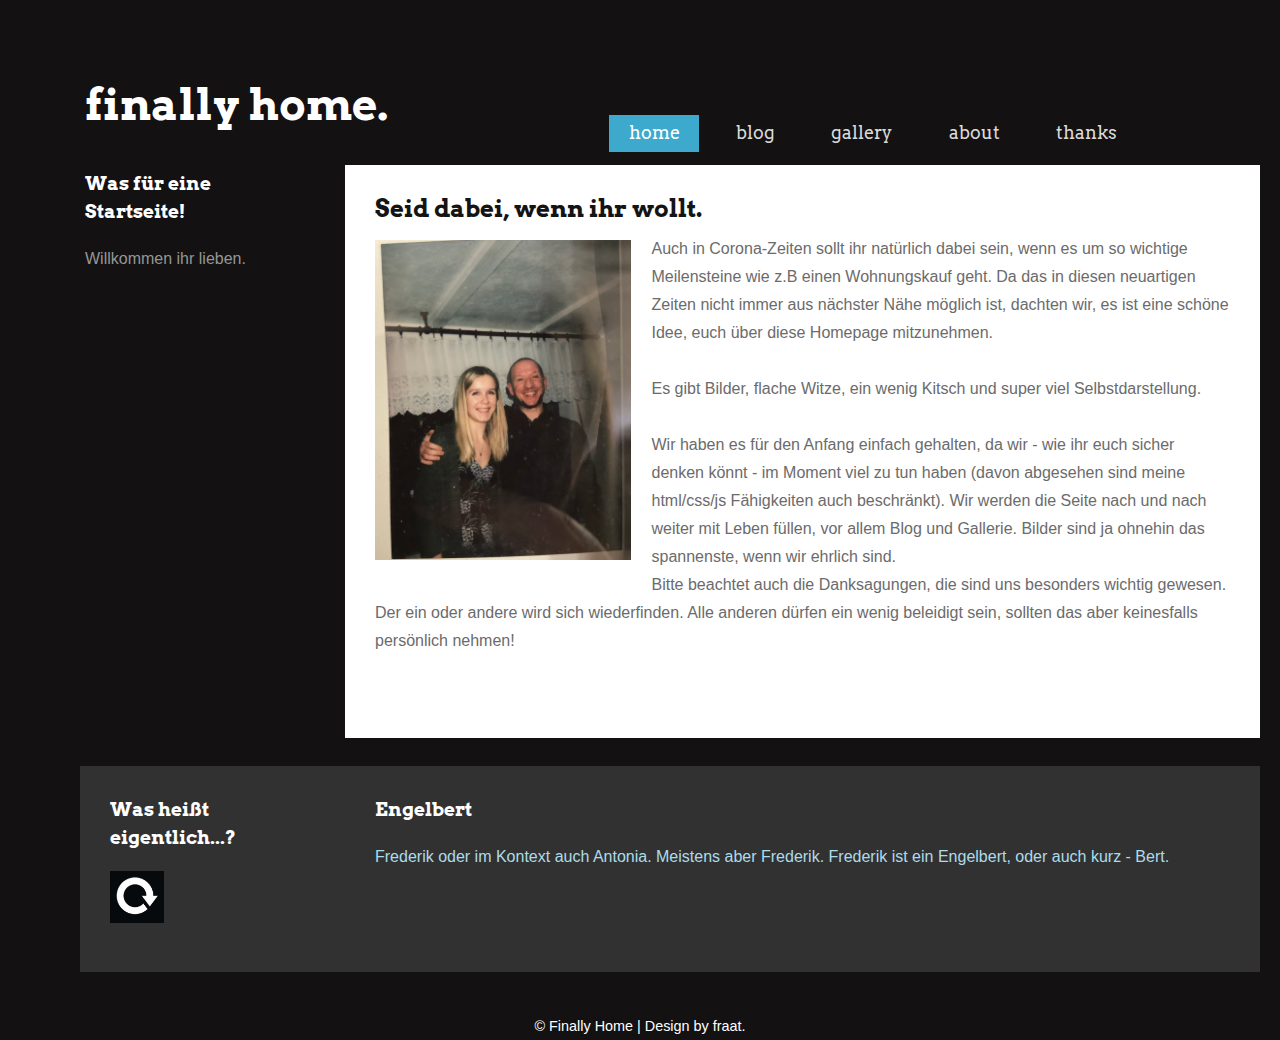
<file: index.html>
<!DOCTYPE html PUBLIC "-//W3C//DTD XHTML 1.0 Strict//EN"
    "http://www.w3.org/TR/xhtml1/DTD/xhtml1-strict.dtd">
<!--
	Name       : Engelbert
	Version    : 1.0
-->
<html xmlns="http://www.w3.org/1999/xhtml">
    <head>
        <meta name="keywords" content="" />
        <meta name="description" content="" />
        <meta http-equiv="content-type" content="text/html; charset=utf-8" />
		<title>Engelbert by fraat</title>
        <link href="http://fonts.googleapis.com/css?family=Arvo" rel="stylesheet" type="text/css" />
        <link href="style.css" rel="stylesheet" type="text/css" />
		<script src="function.js"></script>
    </head>
    <body>
		<div id="bg">
			<div id="outer">
				<div id="header">
					<div id="logo">
						<h1>
							<a href="./index.html">finally home.</a>
						</h1>
					</div>
					<div id="nav">
						<ul>
							<li class="first active">
								<a href="./index.html">home</a>
							</li>
							<li>
								<a href="./blog.html">blog</a>
							</li>
							<li>
								<a href="./gallery.html">gallery</a>
							</li>
							<li>
								<a href="./about.html">about</a>
							</li>
							<li class="last">
								<a href="./thanks.html">thanks</a>
							</li>
						</ul>
						<br class="clear" />
					</div>
				</div>
				<div id="main">
					<div id="sidebar">
						<h3>
							Was für eine Startseite!
						</h3>
						<p>
							Willkommen ihr lieben. 
						</p>
						
					</div>
					<div id="content">
						<div id="box1">
							<h2>
								Seid dabei, wenn ihr wollt.
							</h2>
							<img class="left" src="images/SichFreuen.JPG"/>
							<p>
								Auch in Corona-Zeiten sollt ihr natürlich dabei sein, wenn es um so wichtige Meilensteine wie z.B einen Wohnungskauf geht.
								Da das in diesen neuartigen Zeiten nicht immer aus nächster Nähe möglich ist, dachten wir, es ist eine schöne Idee, euch über diese Homepage mitzunehmen. <br><br> Es gibt Bilder, flache Witze, ein wenig Kitsch und super viel Selbstdarstellung.
								<br>
								<br>
								Wir haben es für den Anfang einfach gehalten, da wir - wie ihr euch sicher denken könnt - im Moment viel zu tun haben (davon abgesehen sind meine html/css/js Fähigkeiten auch beschränkt). Wir werden die Seite nach und nach weiter mit Leben füllen, vor allem Blog und Gallerie.
								Bilder sind ja ohnehin das spannenste, wenn wir ehrlich sind.
								<br>
								Bitte beachtet auch die Danksagungen, die sind uns besonders wichtig gewesen. Der ein oder andere wird sich wiederfinden. Alle anderen dürfen ein wenig beleidigt sein, sollten das aber keinesfalls persönlich nehmen!
							</p>
						</div>
						
							<!--<img id="mainimage" src="./images/Antonia.jpg" title="Hallo Berta">-->
							
						<br class="clear" />
					</div>
					<br class="clear" />
				</div>
				<div id="footer">
					<div id="footerSidebar">
						<h3>
							Was heißt eigentlich...?
						</h3>
						<ul class="linkedList">
							<li class="first">
								<a onClick="window.location.reload()"><img src="./images/Refresh.png" title="Neuen Begriff laden" width="30%"></a>
							</li>
						</ul>
					</div>
					<div id="footerContent">
						<div id="fact1">
							<h3>
								Engelbert
							</h3>
							<p>
								Frederik oder im Kontext auch Antonia. Meistens aber Frederik. Frederik ist ein Engelbert, oder auch kurz - Bert.
							</p>
						</div>
						<div id="fact2">
							<h3>
								Engelberta
							</h3>
							<p>
								Antonia ist eine Engelberta. Kurzform ist Berta.
							</p>
						</div>
						<div id="fact3">
							<h3>
								Mäuseglück
							</h3>
							<p>
								...ist wenn Antonia und Frederik glücklich sind. Denn wir sind Mäuse. Frederik ist dabei aber sehr männlich, natürlich.
							</p>
						</div>
						<div id="fact4">
							<h3>
								Ulf
							</h3>
							<p>
								Wenn Frederik wieder alles falsch macht, dann ist er der "Ulf". Abgeleitet aus Stromberg.
							</p>
						</div>
						<div id="fact5">
							<h3>
								Fressbert.
							</h3>
							<p>
								Ein hungriger Bert aka. ein hungriger Frederik. Antonias Lieblingsbert.
							</p>
						</div>
						<div id="fact6">
							<h3>
								Mäuselinchen
							</h3>
							<p>
								Wenn Antonia wieder besonders eine Maus ist.
							</p>
						</div>
						<div id="fact7">
							<h3>
								Speck
							</h3>
							<p>
								Oft auch Speckbert genannt, verwandt mit dem Fressbert. Ein Frederik, der immer dicker wird. Also im Grunde einfach ein Frederik...
							</p>
						</div>
						<div id="fact8">
							<h3>
								Mäuserich
							</h3>
							<p>
								Frederich, wenn er eine Maus ist. Eine sehr männliche Maus natürlich.
							</p>
						</div>
						<div id="fact9">
							<h3>
								Den Endboss legen
							</h3>
							<p>
								Erfolgreich auf Klo gehen...
							</p>
						</div>
						<div id="fact10">
							<h3>
								Halbelf
							</h3>
							<p>
								Uhrzeit oder Fantasycharakter...wir wissen es oft selbst nicht.
							</p>
						</div>
					</div>
					<br class="clear" />
				</div>
			</div>
			<div id="copyright">
				&copy; Finally Home | Design by fraat.
			</div>
		</div>
    </body>
</html>
</file>
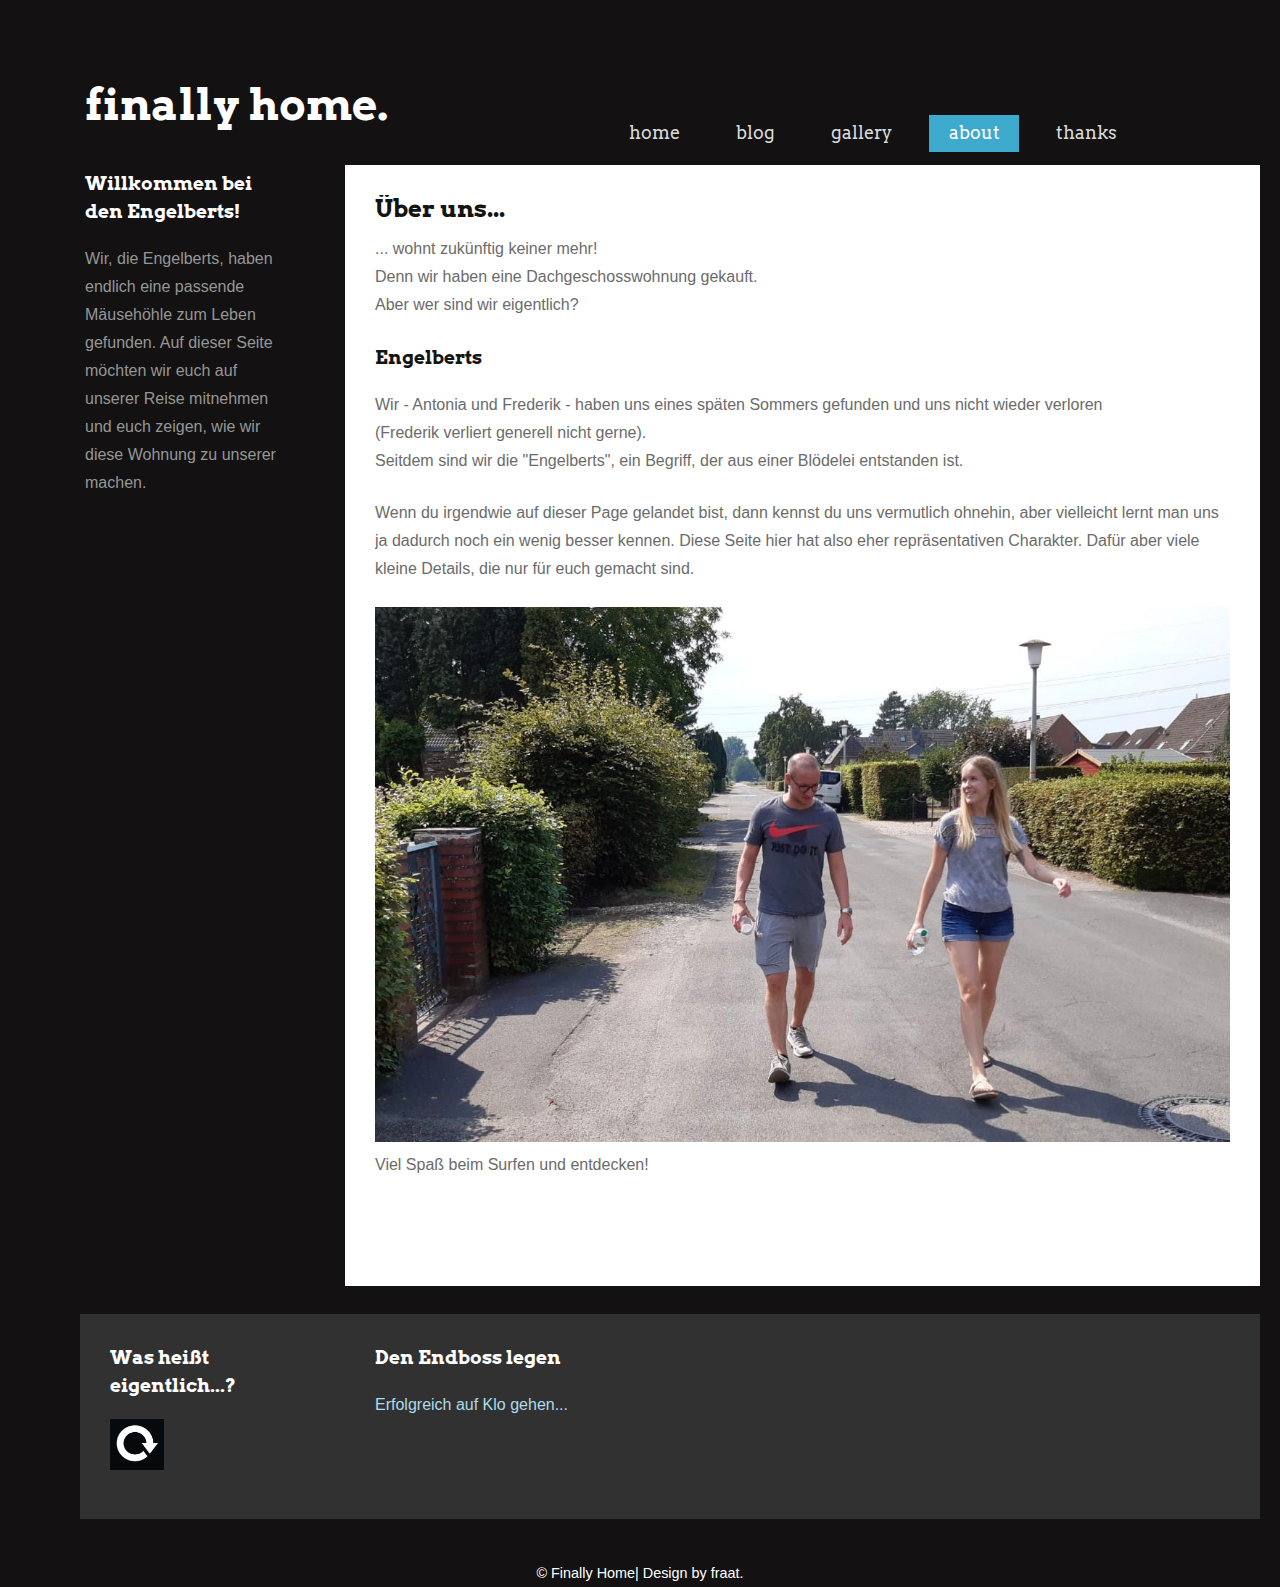
<file: about.html>
<!DOCTYPE html PUBLIC "-//W3C//DTD XHTML 1.0 Strict//EN"
    "http://www.w3.org/TR/xhtml1/DTD/xhtml1-strict.dtd">
<!--
	Name       : Engelbert
	Version    : 1.0
-->
<html xmlns="http://www.w3.org/1999/xhtml">
    <head>
        <meta name="keywords" content="" />
        <meta name="description" content="" />
        <meta http-equiv="content-type" content="text/html; charset=utf-8" />
		<title>Gallery</title>
        <link href="http://fonts.googleapis.com/css?family=Arvo" rel="stylesheet" type="text/css" />
        <link href="style.css" rel="stylesheet" type="text/css" />
		<script src="function.js"></script>
    </head>
    <body>
		<div id="bg">
			<div id="outer">
				<div id="header">
					<div id="logo">
						<h1>
							<a href="./index.html">finally home.</a>
						</h1>
					</div>
					<div id="nav">
						<ul>
							<li class="first">
								<a href="./index.html">home</a>
							</li>
							<li>
								<a href="./blog.html">blog</a>
							</li>
							<li>
								<a href="./gallery.html">gallery</a>
							</li>
							<li  class="active">
								<a href="./about.html">about</a>
							</li>
							<li class="last">
								<a href="./thanks.html">thanks</a>
							</li>
						</ul>
						<br class="clear" />
					</div>
				</div>
				<div id="main">
					<div id="sidebar">
						<h3>
							Willkommen bei den Engelberts!
						</h3>
						<p>
							Wir, die Engelberts, haben endlich eine passende Mäusehöhle zum Leben gefunden. 
							Auf dieser Seite möchten wir euch auf unserer Reise mitnehmen und euch zeigen, wie wir diese Wohnung zu unserer machen.
						</p>
					</div>
					<div id="content">
						<div id="box1">
							<h2>
								Über uns... 
							</h2>

							<p>
								... wohnt zukünftig keiner mehr! <br> Denn wir haben eine Dachgeschosswohnung gekauft. <br>Aber wer sind wir eigentlich?
							</p>
						</div>
						<div id="box2">
							<h3>
								Engelberts
							</h3>
							<p>
								Wir - Antonia und Frederik - haben uns eines späten Sommers gefunden und uns nicht wieder verloren <br>
								(Frederik verliert generell nicht gerne). <br> 
								Seitdem sind wir die "Engelberts", ein Begriff, der aus einer Blödelei entstanden ist.
							</p>


							<p>
								Wenn du irgendwie auf dieser Page gelandet bist, dann kennst du uns vermutlich ohnehin, aber vielleicht lernt man uns ja dadurch noch ein wenig besser kennen.
								 Diese Seite hier hat also eher repräsentativen Charakter. Dafür aber viele kleine Details, die nur für euch gemacht sind.
							</p>

							<img id="mainimage" src="./images/Engelberts.JPG" title="Engelberts">

							<p>
								Viel Spaß beim Surfen und entdecken!
							</p>
							
						</div>
						<br class="clear" />
					</div>
					<br class="clear" />
				</div>
				<div id="footer">
					<div id="footerSidebar">
						<h3>
							Was heißt eigentlich...?
						</h3>
						<ul class="linkedList">
							<li class="first">
								<a onClick="window.location.reload()"><img src="./images/Refresh.png" title="Neuen Begriff laden" width="30%"></a>
							</li>
						</ul>
					</div>
					<div id="footerContent">
						<div id="fact1">
							<h3>
								Engelbert
							</h3>
							<p>
								Frederik oder im Kontext auch Antonia. Meistens aber Frederik. Frederik ist ein Engelbert, oder auch kurz - Bert.
							</p>
						</div>
						<div id="fact2">
							<h3>
								Engelberta
							</h3>
							<p>
								Antonia ist eine Engelberta. Kurzform ist Berta.
							</p>
						</div>
						<div id="fact3">
							<h3>
								Mäuseglück
							</h3>
							<p>
								...ist wenn Antonia und Frederik glücklich sind. Denn wir sind Mäuse. Frederik ist dabei aber sehr männlich, natürlich.
							</p>
						</div>
						<div id="fact4">
							<h3>
								Ulf
							</h3>
							<p>
								Wenn Frederik wieder alles falsch macht, dann ist er der "Ulf". Abgeleitet aus Stromberg.
							</p>
						</div>
						<div id="fact5">
							<h3>
								Fressbert.
							</h3>
							<p>
								Ein hungriger Bert aka. ein hungriger Frederik. Antonias Lieblingsbert.
							</p>
						</div>
						<div id="fact6">
							<h3>
								Mäuselinchen
							</h3>
							<p>
								Wenn Antonia wieder besonders eine Maus ist.
							</p>
						</div>
						<div id="fact7">
							<h3>
								Speck
							</h3>
							<p>
								Oft auch Speckbert genannt, verwandt mit dem Fressbert. Ein Frederik, der immer dicker wird. Also im Grunde einfach ein Frederik...
							</p>
						</div>
						<div id="fact8">
							<h3>
								Mäuserich
							</h3>
							<p>
								Frederich, wenn er eine Maus ist. Eine sehr männliche Maus natürlich.
							</p>
						</div>
						<div id="fact9">
							<h3>
								Den Endboss legen
							</h3>
							<p>
								Erfolgreich auf Klo gehen...
							</p>
						</div>
						<div id="fact10">
							<h3>
								Halbelf
							</h3>
							<p>
								Uhrzeit oder Fantasycharakter...wir wissen es oft selbst nicht.
							</p>
						</div>
					</div>
					<br class="clear" />
				</div>
			</div>
			<div id="copyright">
				&copy; Finally Home| Design by fraat.
			</div>
		</div>
    </body>
</html>
</file>
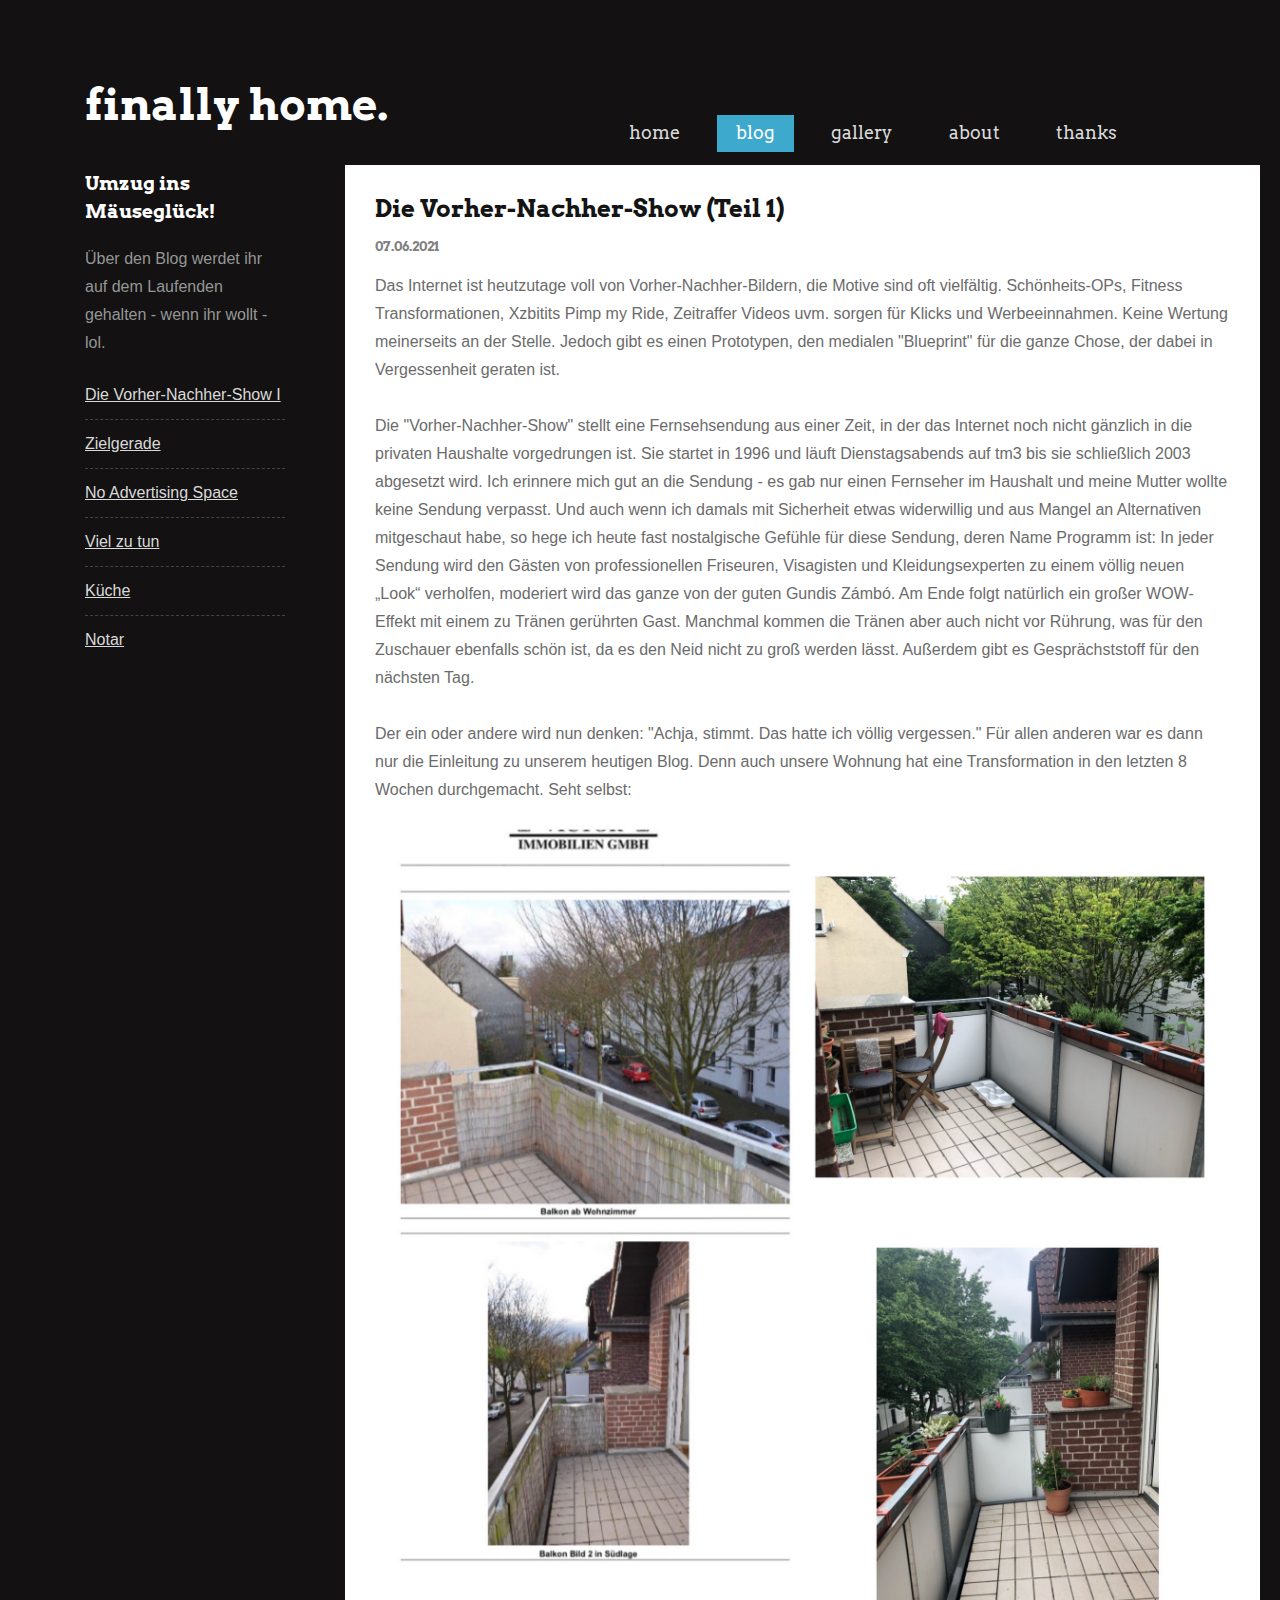
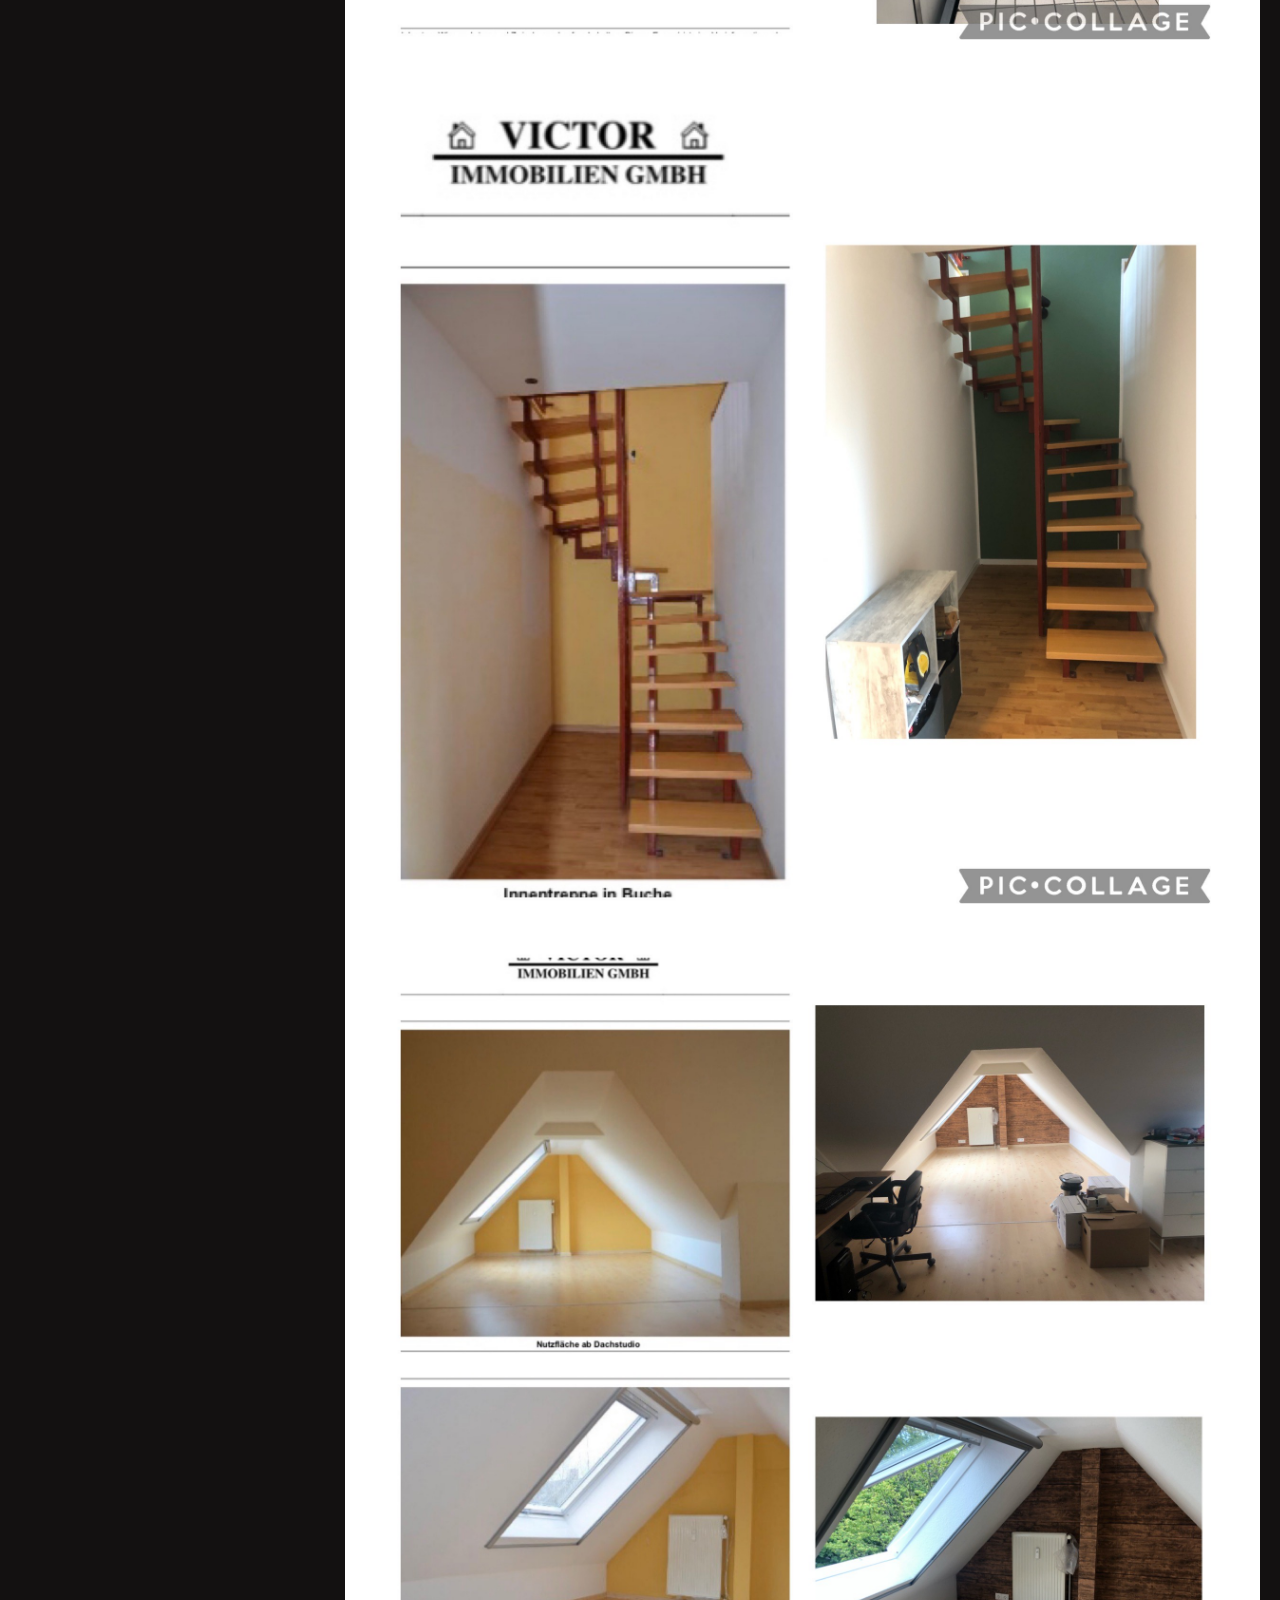
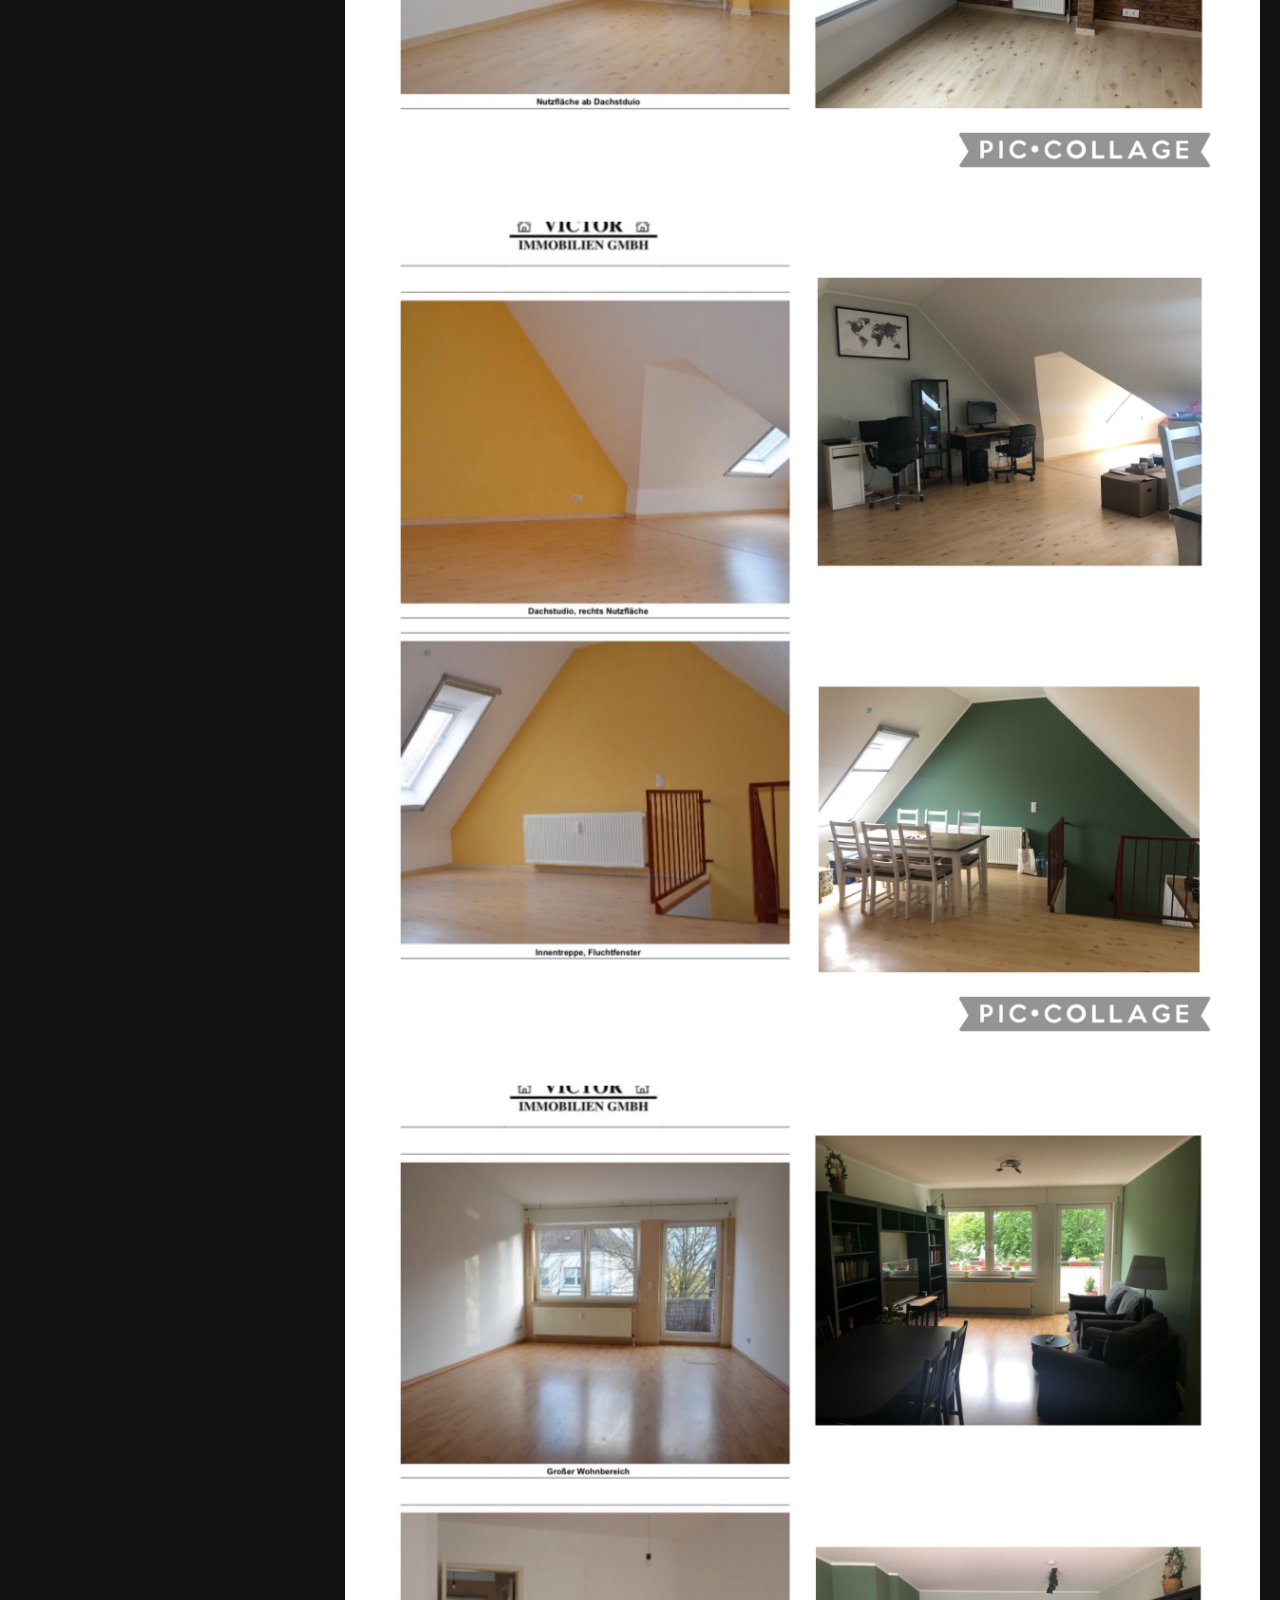
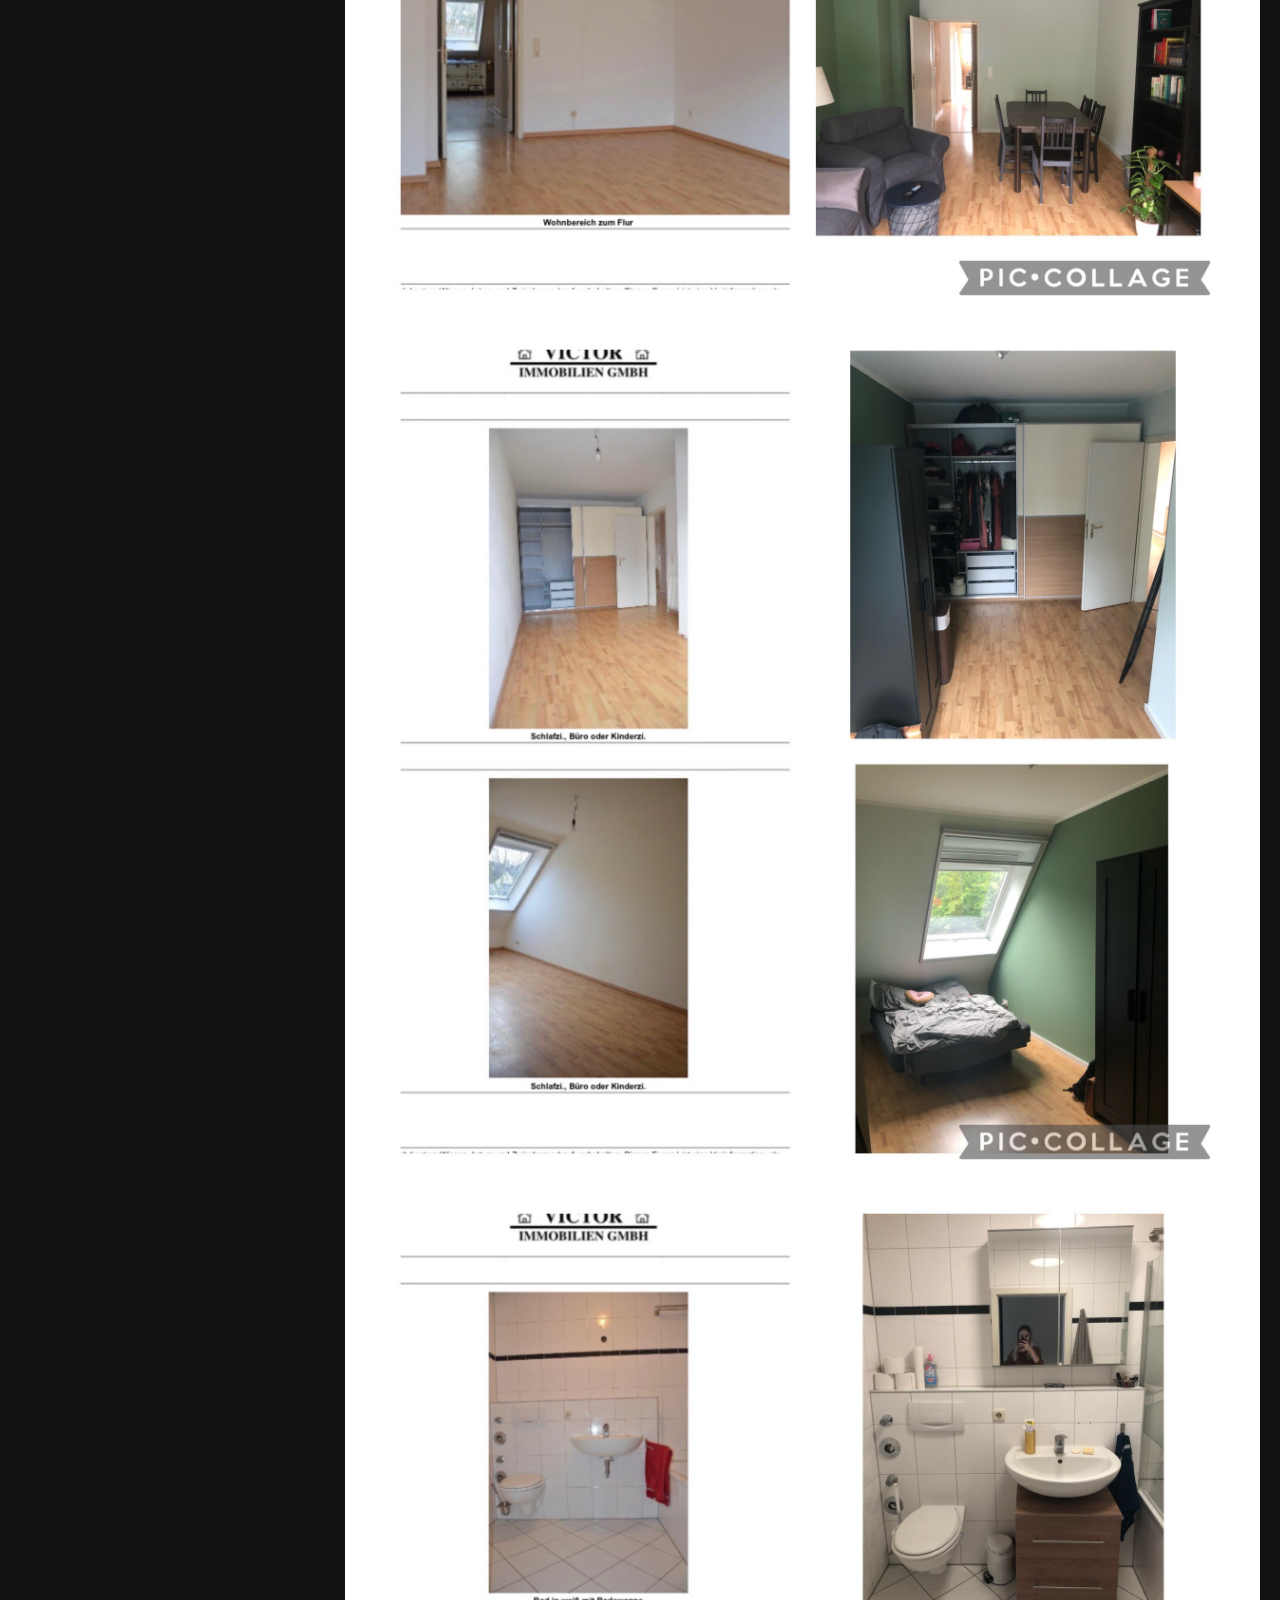
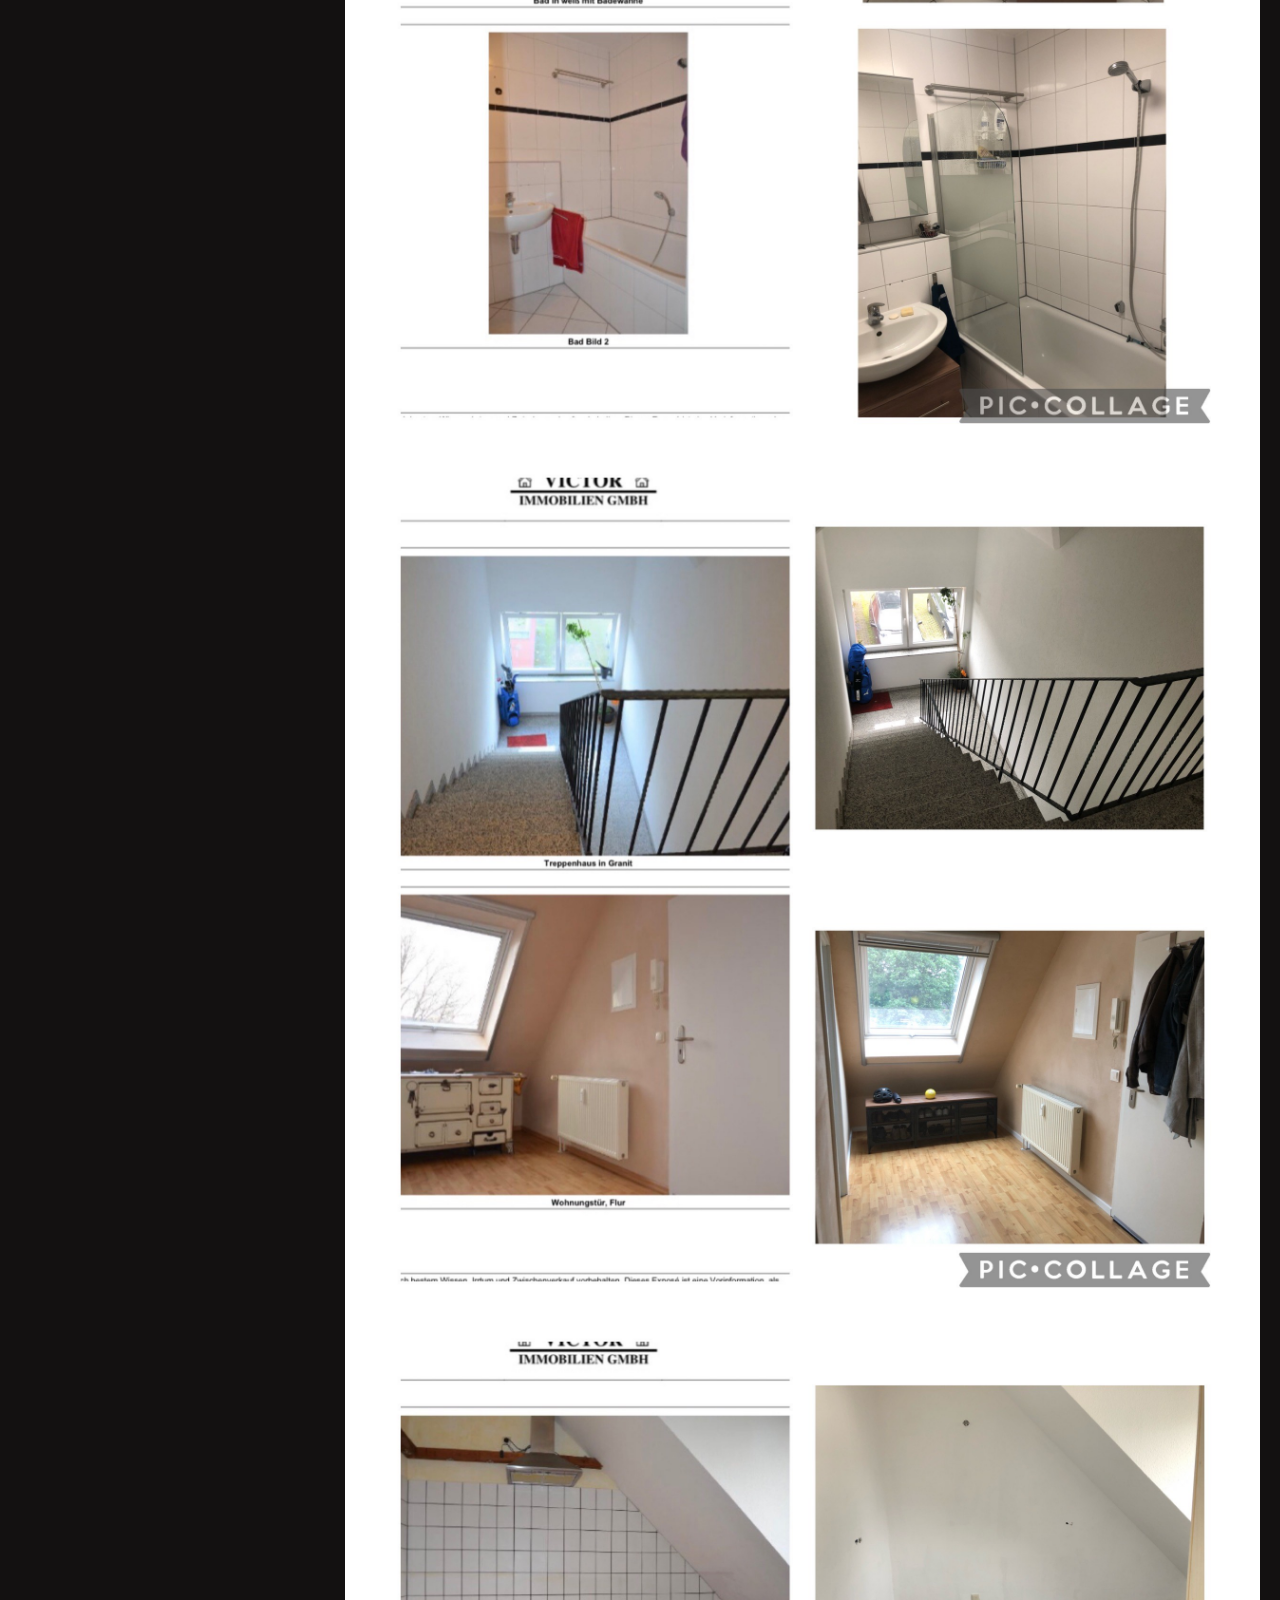
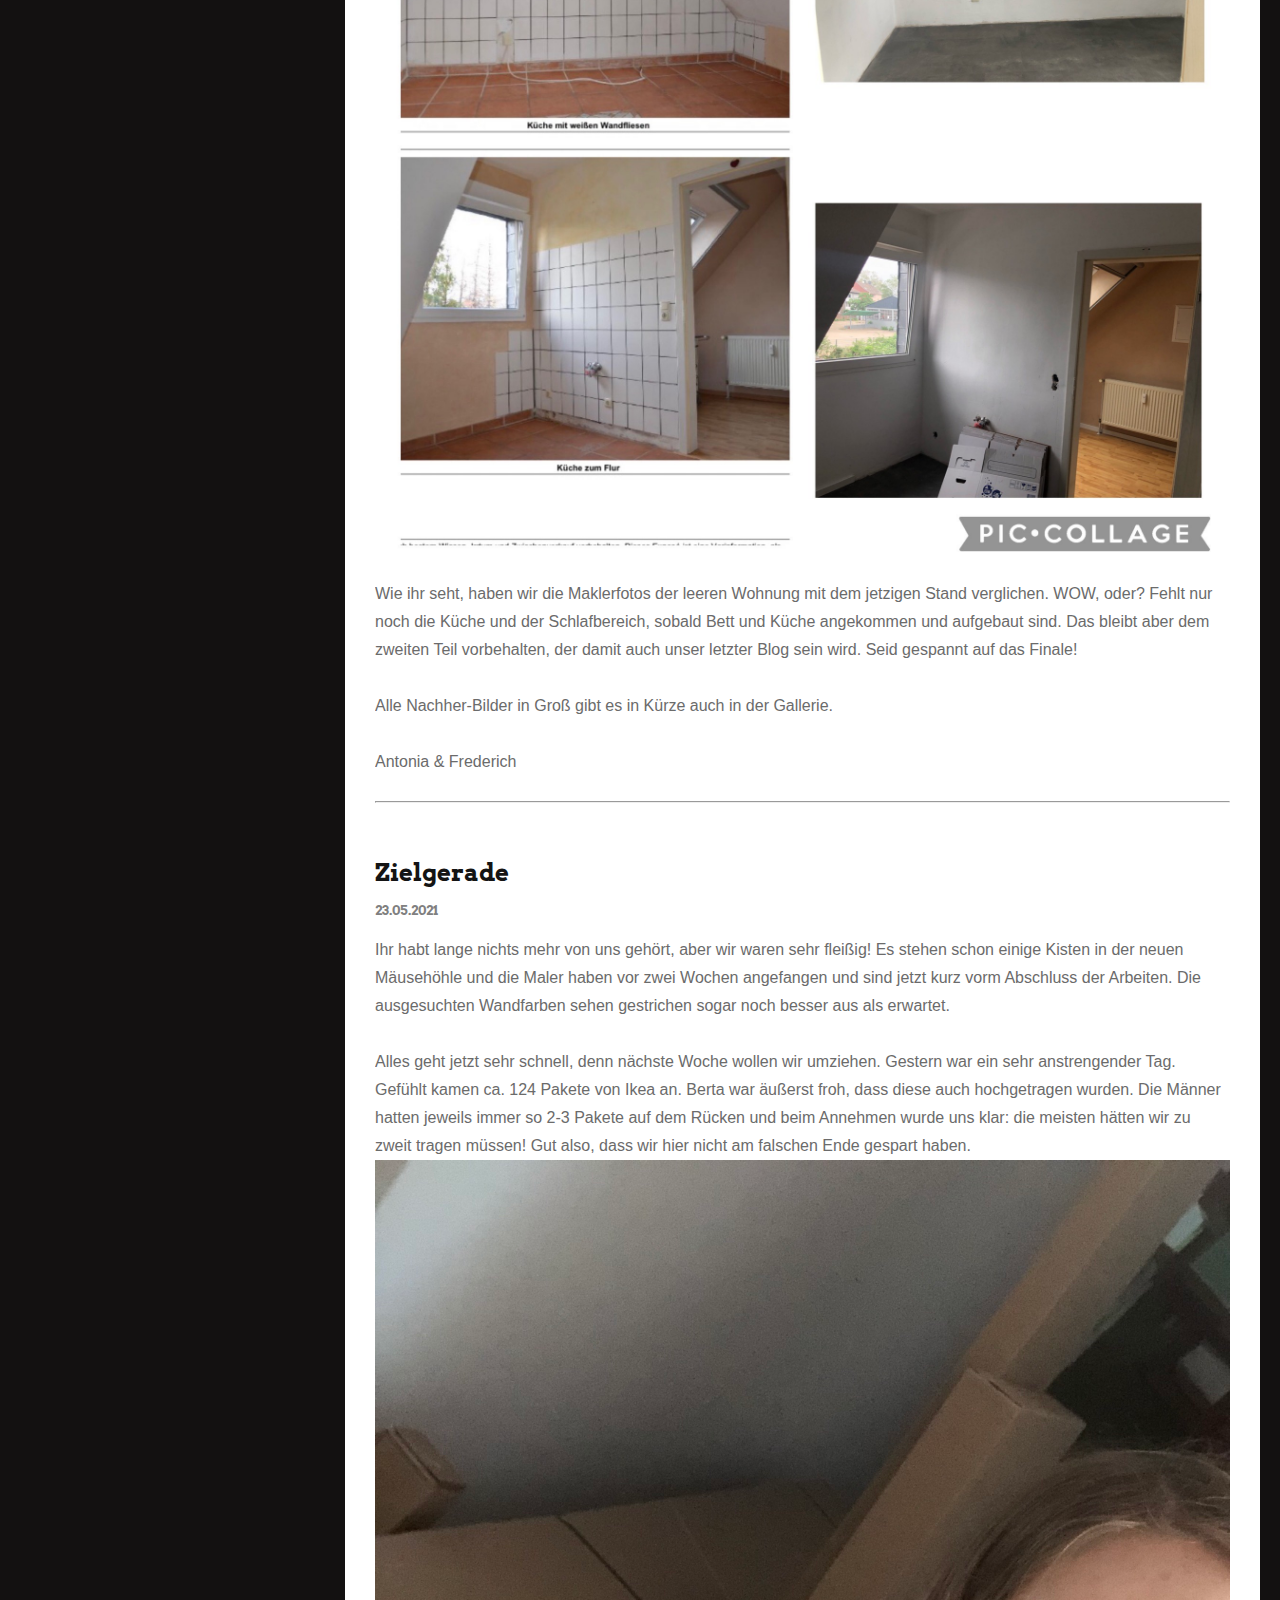
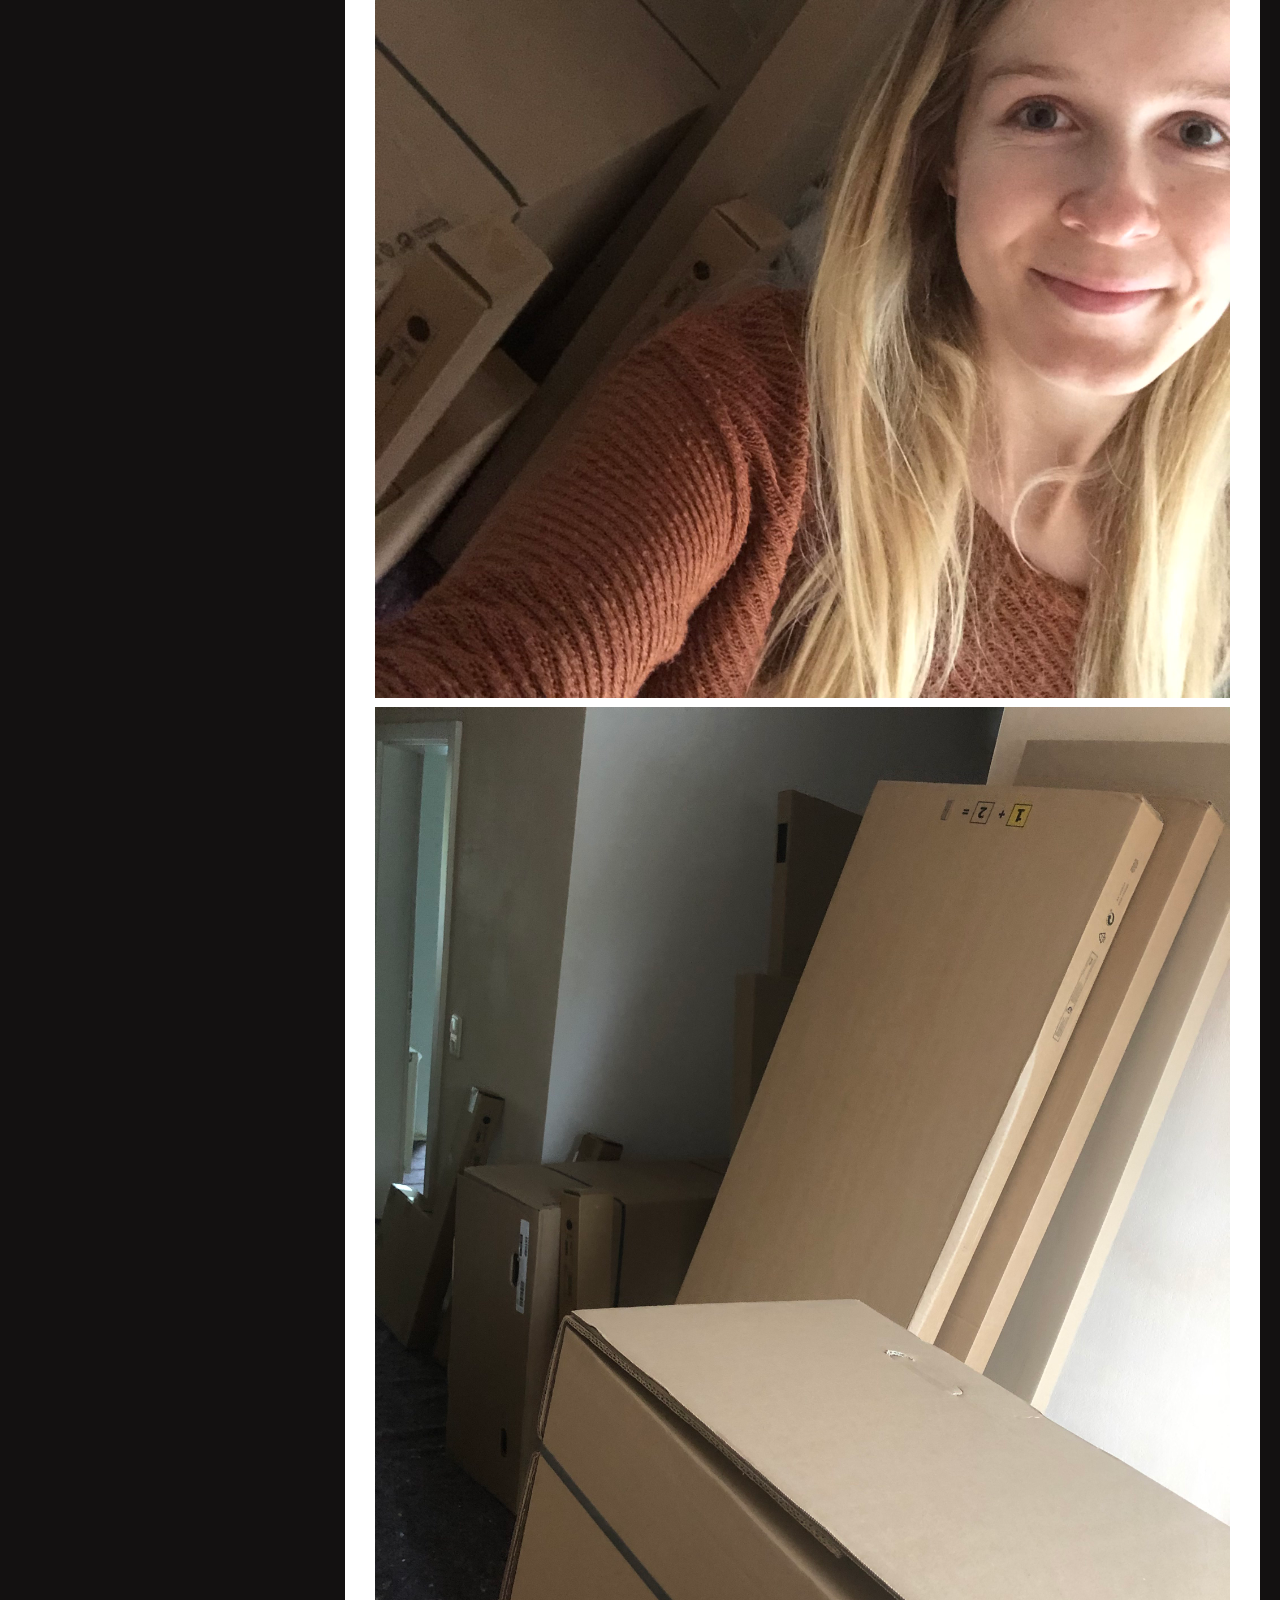
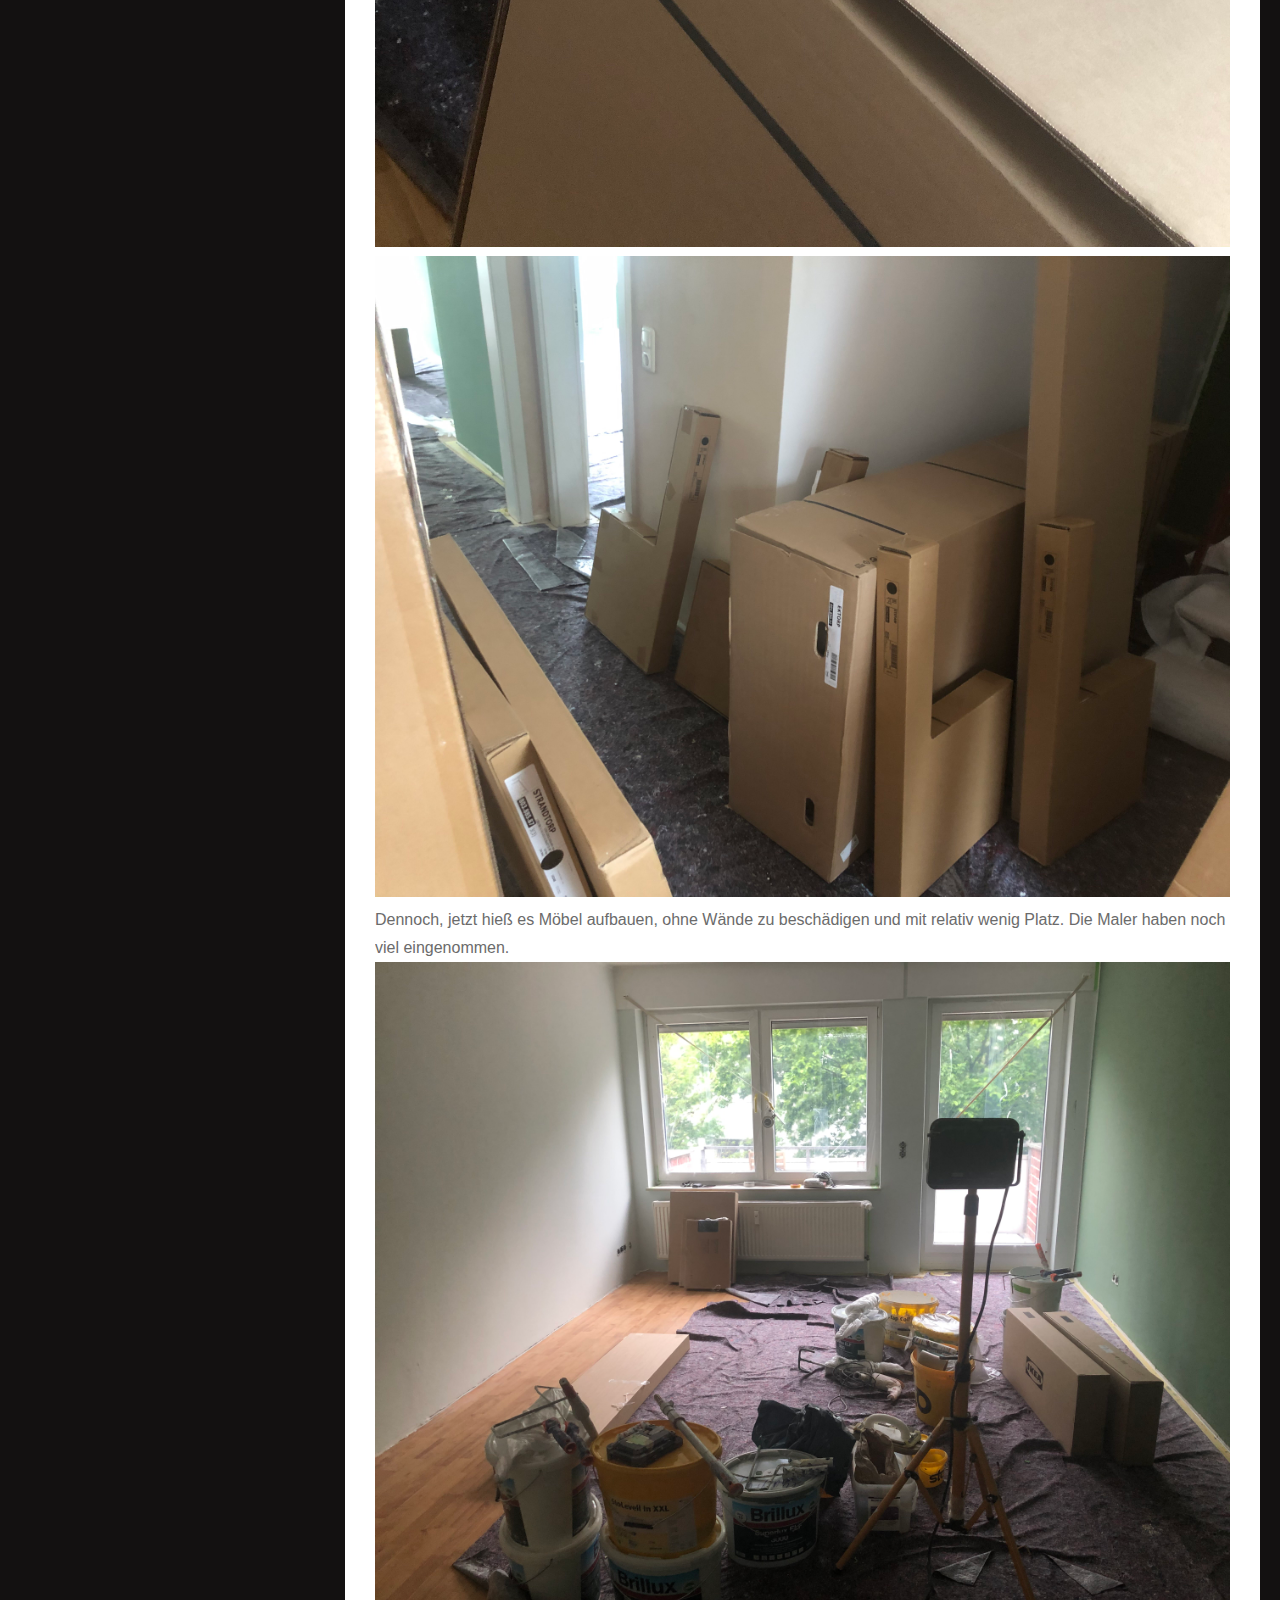
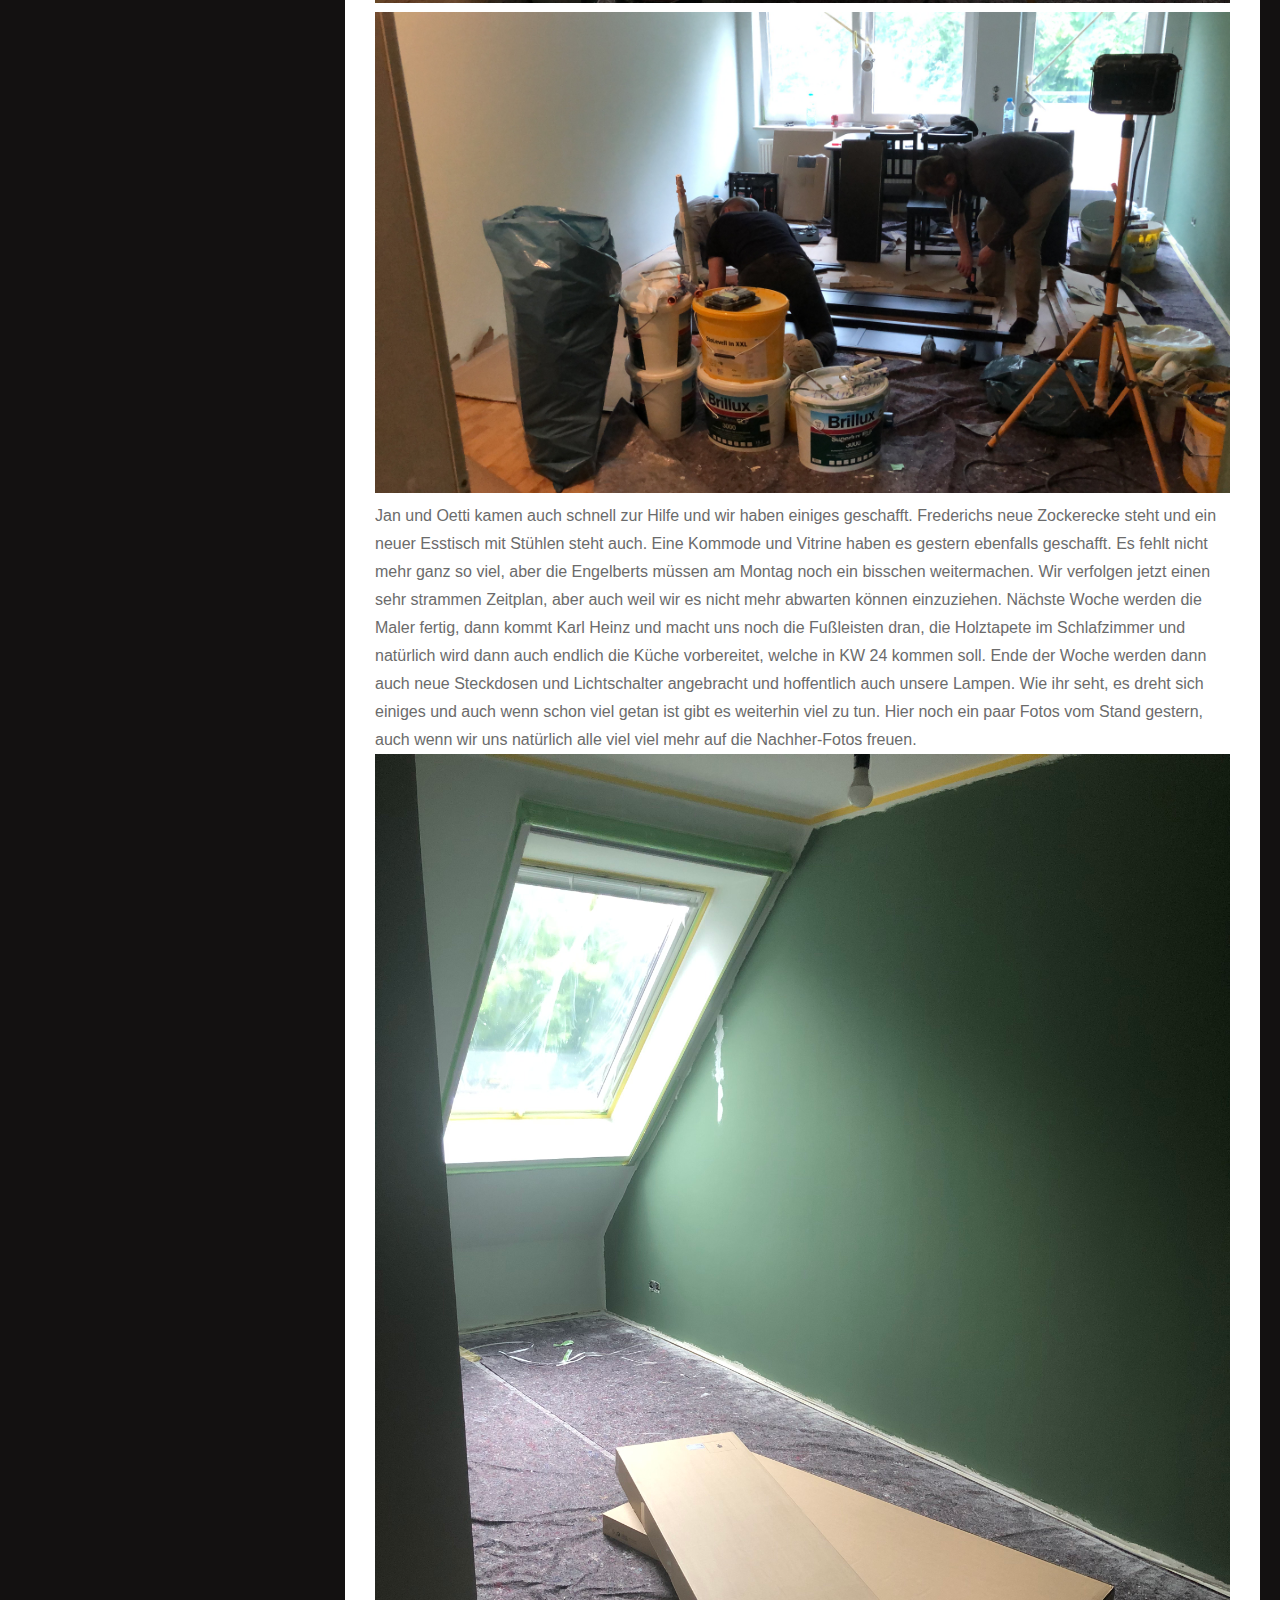
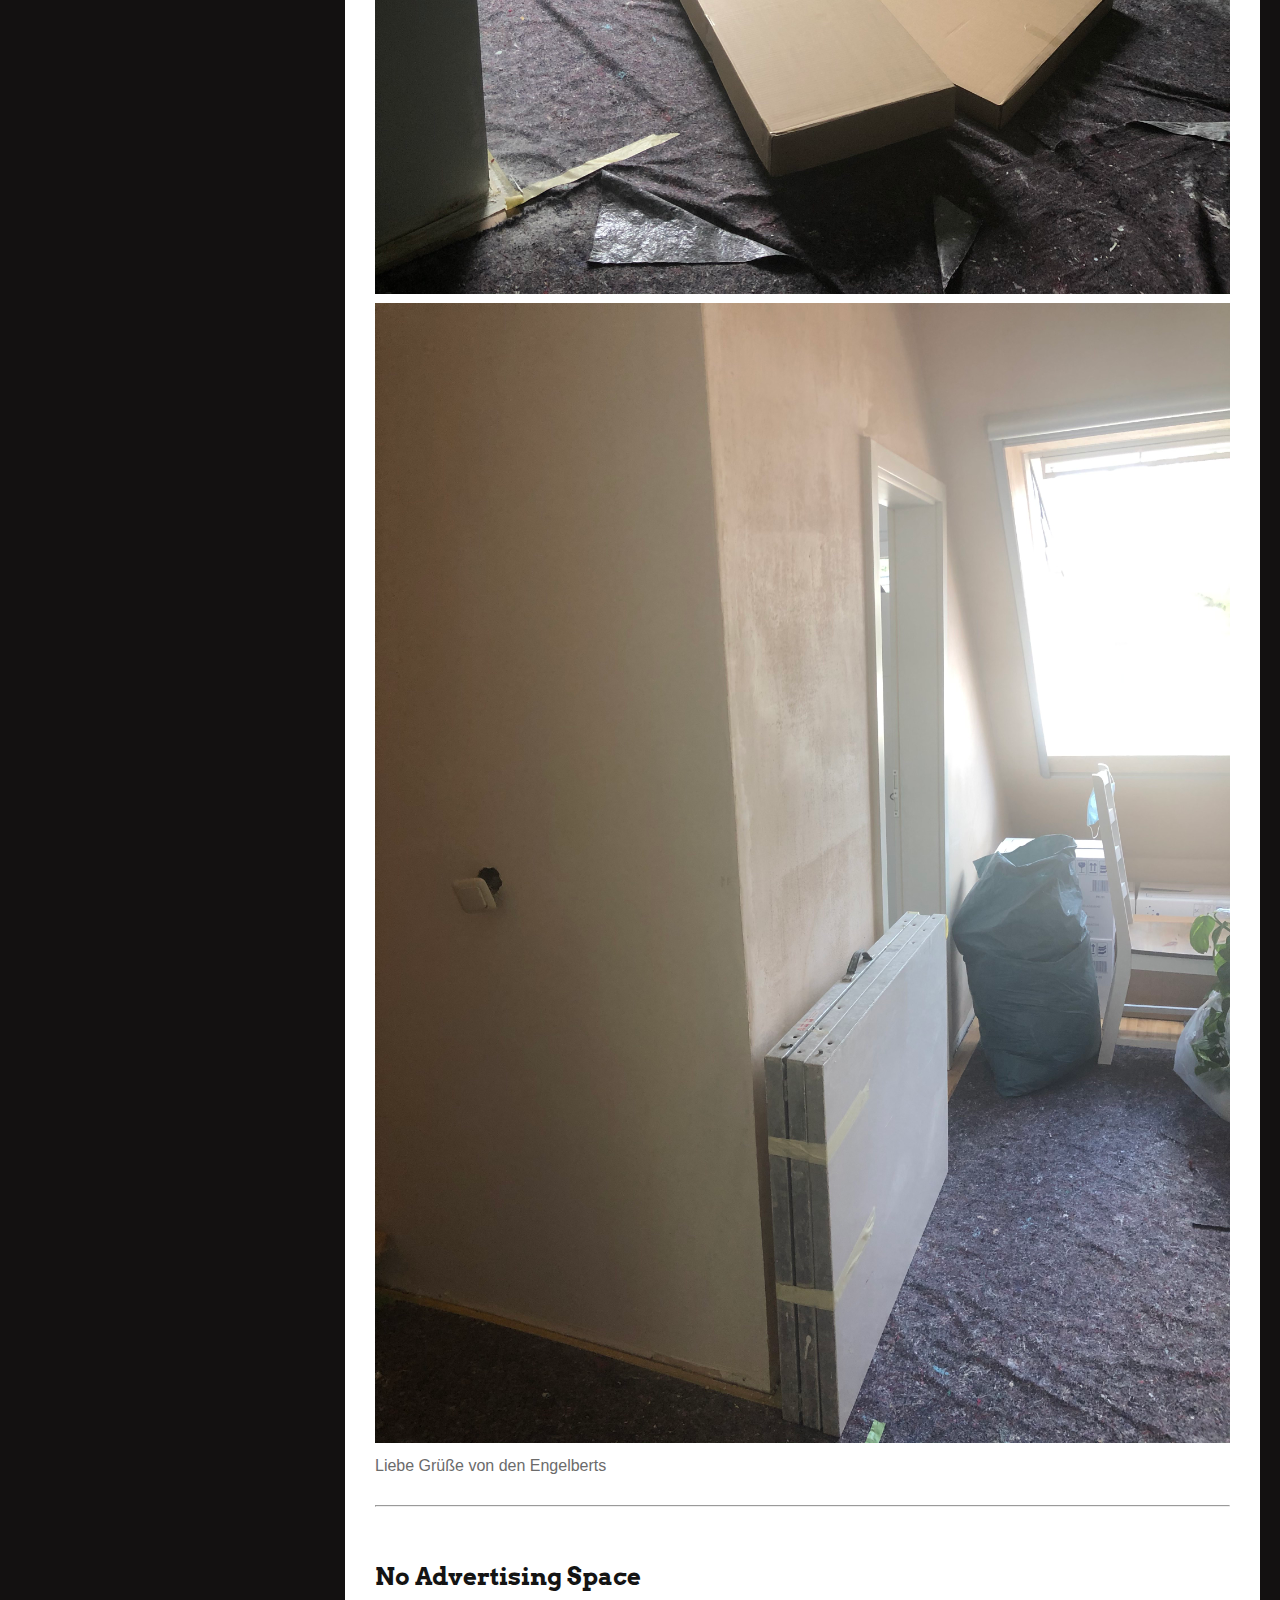
<file: blog.html>
<!DOCTYPE html PUBLIC "-//W3C//DTD XHTML 1.0 Strict//EN"
    "http://www.w3.org/TR/xhtml1/DTD/xhtml1-strict.dtd">
<!--
	Name       : Engelbert
	Version    : 1.0
-->

<html xmlns="http://www.w3.org/1999/xhtml">
    <head>
        <meta name="keywords" content="" />
        <meta name="description" content="" />
        <meta http-equiv="content-type" content="text/html; charset=utf-8" lang="de" />
		<title>mäuseblog</title>
        <link href="http://fonts.googleapis.com/css?family=Arvo" rel="stylesheet" type="text/css" />
        <link href="style.css" rel="stylesheet" type="text/css" />
		<script src="function.js"></script>
    </head>
    <body>
		<div id="bg">
			<div id="outer">
				<div id="header">
					<div id="logo">
						<h1>
							<a href="./index.html">finally home.</a>
						</h1>
					</div>
					<div id="nav">
						<ul>
							<li class="first">
								<a href="./index.html">home</a>
							</li>
							<li class="active">
								<a href="./blog.html">blog</a>
							</li>
							<li>
								<a href="./gallery.html">gallery</a>
							</li>
							<li >
								<a href="./about.html">about</a>
							</li>
							<li class="last">
								<a href="./thanks.html">thanks</a>
							</li>
						</ul>
						<br class="clear" />
					</div>
				</div>
				<div id="main">
					<div id="sidebar">
						<h3>
							Umzug ins Mäuseglück!
						</h3>
						<p>
							Über den Blog werdet ihr auf dem Laufenden gehalten - wenn ihr wollt - lol.
						</p>
						<ul class="linkedList">
							<li class="first">
								<a href="prepostfirst">Die Vorher-Nachher-Show I</a>
							</li>
							<li>
								<a href="finalstage">Zielgerade</a>
							</li>
							<li>
								<a href="#electricity">No Advertising Space</a>
							</li>
							<li>
								<a href="#busyblog">Viel zu tun</a>
							</li>
							<li>
								<a href="#Kitchenblog">Küche</a>
							</li>	
							<li class="last">
								<a href="#Notarblog">Notar</a>
							</li>
						</ul>
					</div>
					<div id="content">
						<div id="box1">
							<h2 id="prepostfirst">
								Die Vorher-Nachher-Show (Teil 1)<br>
								<sub>07.06.2021</sub>
							</h2>	
							
							<p>
								Das Internet ist heutzutage voll von Vorher-Nachher-Bildern, die Motive sind oft vielfältig. Schönheits-OPs, Fitness Transformationen, Xzbitits Pimp my Ride, Zeitraffer Videos uvm. sorgen für Klicks und Werbeeinnahmen. Keine Wertung meinerseits an der Stelle.
								Jedoch gibt es einen Prototypen, den medialen "Blueprint" für die ganze Chose, der dabei in Vergessenheit geraten ist.	
							</p>

							<br>
							<p>
								Die "Vorher-Nachher-Show" stellt eine Fernsehsendung aus einer Zeit, in der das Internet noch nicht gänzlich in die privaten Haushalte vorgedrungen ist. Sie startet in 1996 und läuft Dienstagsabends auf tm3 bis sie schließlich 2003 abgesetzt wird. Ich erinnere mich gut an die Sendung - es gab nur einen Fernseher im Haushalt und meine Mutter wollte keine Sendung verpasst.
								Und auch wenn ich damals mit Sicherheit etwas widerwillig und aus Mangel an Alternativen mitgeschaut habe, so hege ich heute fast nostalgische Gefühle für diese Sendung, deren Name Programm ist: In jeder Sendung wird den Gästen von professionellen Friseuren, Visagisten und Kleidungsexperten zu einem völlig neuen „Look“ verholfen, moderiert wird das ganze von der guten Gundis Zámbó. Am Ende folgt natürlich ein großer WOW-Effekt mit einem zu Tränen gerührten Gast.
								Manchmal kommen die Tränen aber auch nicht vor Rührung, was für den Zuschauer ebenfalls schön ist, da es den Neid nicht zu groß werden lässt. Außerdem gibt es Gesprächststoff für den nächsten Tag.
							</p>
							<br>
							
							<p>
								Der ein oder andere wird nun denken: "Achja, stimmt. Das hatte ich völlig vergessen." Für allen anderen war es dann nur die Einleitung zu unserem heutigen Blog. Denn auch unsere Wohnung hat eine Transformation in den letzten 8 Wochen durchgemacht. Seht selbst:	
							</p>

							<img id="mainimage" src="./images/PrePost1.JPG">	
							
							<img id="mainimage" src="./images/PrePost2.jpg">	

							<img id="mainimage" src="./images/PrePost3.jpg">	

							<img id="mainimage" src="./images/PrePost4.jpg">	

							<img id="mainimage" src="./images/PrePost5.jpg">	

							<img id="mainimage" src="./images/PrePost6.jpg">	

							<img id="mainimage" src="./images/PrePost7.jpg">	

							<img id="mainimage" src="./images/PrePost8.jpg">	

							<img id="mainimage" src="./images/PrePost9.jpg">	

							<p>
								Wie ihr seht, haben wir die Maklerfotos der leeren Wohnung mit dem jetzigen Stand verglichen. WOW, oder?
								Fehlt nur noch die Küche und der Schlafbereich, sobald Bett und Küche angekommen und aufgebaut sind. Das bleibt aber dem zweiten Teil vorbehalten, der damit auch unser letzter Blog sein wird.
								Seid gespannt auf das Finale!
							</p>	
							<br>
							<p>
							Alle Nachher-Bilder in Groß gibt es in Kürze auch in der Gallerie.
							<br>
							<br>
							Antonia & Frederich
					
							</p>
						
						</div>
						<hr>
						<br>
						<br>


						<div id="box1">
							<h2 id="finalstage">
								Zielgerade<br>
								<sub>23.05.2021</sub>
							</h2>	
							
							<p>
								Ihr habt lange nichts mehr von uns gehört, aber wir waren sehr fleißig!
								Es stehen schon einige Kisten in der neuen Mäusehöhle und die Maler haben vor zwei Wochen angefangen und sind jetzt kurz vorm Abschluss der Arbeiten.
								Die ausgesuchten Wandfarben sehen gestrichen sogar noch besser aus als erwartet. 
							</p>
							<br>
						
							<p>
								Alles geht jetzt sehr schnell, denn nächste Woche wollen wir umziehen.

								Gestern war ein sehr anstrengender Tag. Gefühlt kamen ca. 124 Pakete von Ikea an. Berta war äußerst froh, dass diese auch hochgetragen wurden. Die Männer hatten jeweils immer so 2-3 Pakete auf dem Rücken und beim Annehmen wurde uns klar: die meisten hätten wir zu zweit tragen müssen!
								Gut also, dass wir hier nicht am falschen Ende gespart haben.
							</p>
							<img id="mainimage" src="./images/AntoniaPackets.JPG" title="Antonia und die Pakete">
							<img id="mainimage" src="./images/Packets1.JPG" title="More Packets">
							<img id="mainimage" src="./images/Packets2.JPG" title="Still more Packtets">
							<p>
								Dennoch, jetzt hieß es Möbel aufbauen, ohne Wände zu beschädigen und mit relativ wenig Platz. Die Maler haben noch viel eingenommen.
							</p>

							<img id="mainimage" src="./images/PaintersLivingRoom.JPG" title="Power Flows">

							<img id="mainimage" src="./images/Helpers.JPG" title="Power Flows">

							<p>
								Jan und Oetti kamen auch schnell zur Hilfe und wir haben einiges geschafft. Frederichs neue Zockerecke steht und ein neuer Esstisch mit Stühlen steht auch. Eine Kommode und Vitrine haben es gestern ebenfalls geschafft. 
								Es fehlt nicht mehr ganz so viel, aber die Engelberts müssen am Montag noch ein bisschen weitermachen. Wir verfolgen jetzt einen sehr strammen Zeitplan, aber auch weil wir es nicht mehr abwarten können einzuziehen. 

								Nächste Woche werden die Maler fertig, dann kommt Karl Heinz und macht uns noch die Fußleisten dran, die Holztapete im Schlafzimmer und natürlich wird dann auch endlich die Küche vorbereitet, welche in KW 24 kommen soll.
								Ende der Woche werden dann auch neue Steckdosen und Lichtschalter angebracht und hoffentlich auch unsere Lampen. 

								Wie ihr seht, es dreht sich einiges und auch wenn schon viel getan ist gibt es weiterhin viel zu tun.

								Hier noch ein paar Fotos vom Stand gestern, auch wenn wir uns natürlich alle viel viel mehr auf die Nachher-Fotos freuen.

								<img id="mainimage" src="./images/HomeOfficePackets.JPG" title="Home Office">
								<img id="mainimage" src="./images/FloorLast.JPG" title="Überall Pakete">

								Liebe Grüße von den Engelberts 

							</p>
						
						</div>
						<hr>
						<br>
						<br>

						<div id="box1">
							<h2 id="electricity">
								No Advertising Space<br>
								<sub>03.05.2021</sub>
							</h2>
							
							<p>
								Trotz der vielen Clicks und des dadurch aufgebauten wirtschaftlichen Drucks möchten wir das wichtigste vorwegnehmen: 
								<br> 
								<br>
								
								<b>Dieser Blog bleibt werbefrei!</b>
							</p>

							<img id="mainimage" src="./images/NoAdvertisingSpace.JPG" title="KAMPF DEM KAPITAL, BRA">
							
							<p>
								Davon abgesehen, tut sich einiges. Engelberts haben Urlaub und Zeit, den Elektriker zu empfangen. Der zeigt sich ausgesprochen dankbar und macht uns erstmal die Küche kaputt.
							</p>

							<img id="mainimage" src="./images/KitchenPower.JPG" title="Power Flows">
							
							<p>
								Der Elektriker macht so allerhand, wir schauen zu und staunen. Viele schwere Maschinen, aber auch Hammer und Meißel kommen zum Einsatz, zwischendurch geschicktes Gekabel.
								In der Theorie kann Frederich viel lernen, in der Praxis bleiben ihm aber - zumindest heute - nur Aufräumarbeiten. Aber auch das macht ausnahmsweise Spaß - immerhin geht es voran.
							</p>

							<p>
								In den Pausen finden wir Zeit, um ein wenig an Accessoires im Bad und auf dem Balkon zu basteln, aber seht selbst:		
							</p>
							<br>
							<img id="mainimage" src="./images/balconyNew.JPG" title="Power Flows">
							<img id="mainimage" src="./images/Cupboard.JPG" title="Power Flows">
							<br>	
							<p>Und dann gibt es noch das Malheur mit der Badezimmertür, aber davon erzählen wir lieber nichts. Das ist das coole an Selbstdarstellung im Internet. Schöne heile Welt.</p>
							<br>
							<p>Eure Angelbirds</p>
						</div>
						
						<hr>
						<br>
						<br>
						
						
						
						
						
						
						
						
						
						
						
						
						
						
						
						<div id="box1">
							<h2 id="busyblog">
								Viel zu tun. <br>
								<sub>25.04.2021</sub>
							</h2>
							
							<p>
								Hallo Fans! <br>
								Gerade nicht viel los hier im blog, da wir schon kräftig heftig bei Arbeit sind. Das meiste davon sind vorbereitende Arbeiten, die nicht so viel Spaß machen, die aber passieren müssen bevor die Menschen kommen, die das mit dem Handwerk so richtig gut können.
								<br>
								<br>
								Aber auch wir konnten mit etwas Putzaufwand schon einige Vorher/Nacher-Effekte erzielen siehe z.B.:
							</p>
							<img id="mainimage" src="./images/BalconyPre.JPG" title="Vorher">
							<img id="mainimage" src="./images/BalconyPost.JPG" title="Nachher">
							<p>
								Damit es euch nicht langweilig wird, gibt es dazu noch viele weitere Bilder in der <a href="./gallery.html">Gallerie</a>.
								<br>
								Demnächst gibt es auch wieder mehr Text, versprochen! Bis dann.
							</p>
							<p>
								Antonia & Frederich
							</p>
							
						</div>
						
						<hr>
						<br>
						<br>




						<div id="box1">
							<h2 id="Kitchenblog">
								Die Geschichte von den drei Öfen <br>
								<sub>10.04.2021</sub>
							</h2>
							
							<img id="mainimage" src="./images/oven.jpg" title="Sweet, sweet Oven">
							<p>
								„Frederik, wir können nicht 1 Jahr ohne Ofen leben!“ 
								Ja richtig, in unserer 34 qm Wohnung haben wir keinen Ofen, geschweige denn eine vernünftige Küche. 
								Naja, positiv daran ist, dass meine Ansprüche an einer Küche dadurch vielleicht etwas gesunken sind und ich mich über jede neue Küche freue. 
								Oder auch nicht? Als Entschädigung für diese Überbrückungszeit habe ich von Frederik mindestens 3 Öfen verlangt.
							</p>
							
						</div>
						<div id="box2">
							<h3>
								Auswahl der Küche
							</h3>
							<p>
								Als Frederik und ich unsere Mäusehöhle gefunden haben wussten wir bereits: Die Küche wird ein großes Projekt. 
								Denn es gibt keine Einbauküche in der Wohnung und selbst die Wände und der Boden waren nicht nach unseren Vorstellungen.
								Wir waren uns schnell einig, dass ich diese große Aufgabe übernehmen werde. 
								<br>
								So schnell wie möglich wollten wir voran kommen, da wir schon wussten wie die Lieferzeiten einer Küche aussehen. Also los, Berta hat mit allen möglichen Leuten gesprochen, die schon einmal eine Küche gekauft haben. Aber auch das hat nicht gereicht. Auch im Internet haben mich meine Recherchen auf einen YouTube Kanal geführt.
								Gutsmann Küchen in Bautzen, Mensch, vielen Dank für die vielen schlechten aber trotzdem sehr aufschlussreichen Videos.
							</p>

							<p>
								Kurzfristig war ich dann bei Dassbach Küchen in Krefeld. Soweit so gut, der Termin war sehr angenehm. Nur leider kam danach nichts mehr, sodass ich ein neues Küchenhaus aufsuchen musste. Über einen Arbeitskollegen kam ich dann an seine Stieftochter „Josi“ und somit an die Küchenmacher in Frechen. 
								Wir waren sehr schnell auf einer Wellenlänge und haben alles besprochen. Vorher habe ich mit natürlich bereits über einige Punkte Gedanken gemacht. Was ist mir wichtig in der Küche?
								Vor allem Funktionalität. 
								High Tech Geräte gehen schnell kaputt und früher oder später mir auch auf den Geist. Die Fronten und Arbeitsfläche sollten nicht so empfindlich sein gegen Flecken. Viele Auszüge und einfach so viel Stauraum wie es geht. 
								Josi hat mir dann einige Sachen in der Ausstellung gezeigt und für mich sah alles riesig aus. Der „kleine“ Kühlschrank war doppelt so groß wie der, den wir jetzt aktuell verwenden. Natürlich habe ich mich dennoch für den „großen“ Kühlschrank entschieden. 
								Man kann in der Küche nicht genug Platz haben. Das ist Fakt. 
								Bei den Öfen habe ich allerdings Abstriche gemacht. Es wurde dann doch nur einer. Natürlich nur aus Platzgründen.
								<br>
								Insgesamt fünf Stunden aufgeteilt auf zwei Termine Frechen verbracht, ganz zu Schweigen von der Vorbereitung. Wie soll die Küche aussehen? Welcher Boden? Wie wird alles angeordnet? 
								Frederich musste dem natürlich viel stand halten und viele Fragen beantworten. Ganz oft kam die Frage „was findest du schöner?“. Und ich muss zugeben, am Ende hat meine Meinung eben doch mehr Einfluss gehabt als seine. 
								Auch Andrea musste mich in einer Notsituation unterstützen. Zwischen dem ersten und zweiten Termin, erlitt ich nahezu einen Nervenzusammenbruch. Ich wusste auf einmal gar nicht mehr was ich wollte. 
								Sie hat es aber geschafft, mich wieder auf den Boden zurück zu holen. „Bleib einfach bei dem, was du von Anfang an schön fandest.“ Und das war auch richtig so.
							</p>

							<p>
								Als die Küche fertig geplant war, war ich zu 100% zufrieden (und bin es noch). Nun der spannendste Teil: Was ist letzte Preis? 
								Den habe ich dann doch sehr ausgereizt... Dennoch wollte ich nichts mehr an der Küche ändern. 
								Voller Freude und mit einer Pulle Sekt vom Küchenmacher fuhr ich nach Hause um Frederik dann endlich das Endergebnis vorzustellen.
								Die Begeisterung wie ich sie erwartete (vielleicht weil ich selbst einfach sehr begeistert war), hielt sich dann doch in Grenzen. 
								Eine dunkle Küche wäre schöner gewesen...
							</p>
							<p>	
								Nach einer kleinen, darauffolgenden, „Auseinandersetzung“ <i>(Faustkampf - Anm. der Redaktion)</i> war aber alles wieder gut. Frederichs Autismus hat sich auf die Salbei-Küche eingestellt. 

								Dafür hat er am Ende dann auch mit seiner ersten Wahl des Küchenbodens überzeugt und konnte so doch auch einen großen Teil bei der Optik der Küche entscheiden. Was wäre auch eine schöne Küche mit einem nicht so schönen Boden? 
								<br>
								Das vorläufige Endergebnis seht ihr in den <a href="./gallerykitchen.html"> Fotos</a>. Sobald die Küche dann wirklich da ist (voraussichtlich Mitte Juni), können wir endlich richtige Fotos machen. 
								Und noch viel besser und auch wichtiger: Endlich gibt es wieder Tiefkühlpizza!!!
							</p>

							<p>
								Eure Antonia.
							</p>
							
						</div>
						<hr>
						<br>
						<br>
						
						<div id="box1">
							<h2 id="Notarblog">
								Den Friedrich Wilhelm setzen. <br>
								<sub>29.03.2021</sub>
							</h2>
							
							<img id="mainimage" src="./images/Notar.jpg" title="YEAH">
							<p>
								Oh man, wir waren beim Notar. D.h. es wird nun ernst. Die Engelberts kaufen sich ins Mäuseglück. Sowas macht man heute (und gestern und vermutlich auch morgen) bei einem Notar. Dort unterschreibt man dann, während man einen Anzug trägt. Ganz wie Erwachsene.
								Aber was ist ein Notar eigentlich und warum heißt per Unterschrift zu unterzeichen sprichwörtlich "seinen Friedrich Wilhelm" zu setzen?
							</p>
							
						</div>
						<div id="box2">
							<h3>
								Dr. L
							</h3>
							<p>
							<i>Der Notar (von lateinisch notārius ‚Geschwindschreiber‘) ist eine Person, die Beglaubigungen und Beurkundungen von Rechtsgeschäften, Tatsachen, Beweisen und Unterschriften vornimmt.
							Er ist auch für die Hinterlegung von Geld und Kostbarkeiten zuständig.</i> (lt. Wikipedia)
							</p>
							<p>
							Es geht also um die notarielle Beurkundung des Kaufs unserer zukünftigen Wohnung. Klingt schon ziemlich deutsch, ist für uns aber immernoch aufregend. Wir sind ja auch irgendwie deutsch - logisch und biologisch.
							 Eine echte Vorstellung von einem solchen Notarbüro habe ich jedenfalls nicht. Es gibt zwar Kindheitserinnerungen, aber die liegen weit zurück. 
							</p>
							<p>
							Bei Herrn Dr. L ist es dann so ganz anders, als ich es mir vorgestellt hatte. Der kann zwar wie erwartet sehr schnell sprechen bzw vorlesen, hält aber immer wieder inne, um alles zu erklären oder sogar mal einen mittelguten bis guten Witz zu machen. Zwischendurch wird sich noch über ungerechtfertigte Google Bewertung echauffiert, der Makler stimmt gerne mit ein.
							Man hört ihm gerne zu. <br> Nach etwas mehr als einer Stunde kommt es dann zur erwarteten Unterschrift beider Seiten - ich nehme sogar die Unterschrift für gut, nicht die krackelige fürs wenns mal wieder schnell gehen muss. Hach, ein schöner Termin, obwohl (vielleicht aber auch weil) er so förmlich ist. Spektakulär!
							</p>

							<h3>
							Friedrich Wilhelm unter etwas setzen
							</h3>
							<p>
							Spektakulär ist auch die Tatsache, dass der preußische König Friedrich Wilhelm I. (1713 - 1740) jeden Schrieb mit vollem Namen unterzeichnete, was die Leute so beeindruckt, dass ihm noch heute mit dem besagten Sprichwort gehuldigt wird.
							Guter Typ!
							</p>
							
							<p>
							Jedenfalls... Ja, wir haben es getan. Wir haben den Friedrich Wilhelm (regional im Übrigen auch Karl-Otto) gesetzt. Jetzt kann es los gehen. Wuhu. Abends gabs dann nen Sektchen, weil man das wohl so macht. An so einem Tag schmeckt er mir sogar beinahe.
							</p>
							
							<img id="mainimage" src="./images/Notar2.JPG" title="YEAHYEAH">
							<p>
							Wir hoffen das Lesen hat ein wenig unterhalten, wir hatten zumindest beim Schreiben ein wenig Spaß. Bis zum nächsten mal!
							</p>
						</div>
						<br class="clear" />
					</div>
					<br class="clear" />
				</div>
				<div id="footer">
					<div id="footerSidebar">
						<h3>
							Was heißt eigentlich...?
						</h3>
						<ul class="linkedList">
							<li class="first">
								<a onClick="window.location.reload()"><img src="./images/Refresh.png" title="Neuen Begriff laden" width="30%"></a>
							</li>
						</ul>
					</div>
					<div id="footerContent">
						<div id="fact1">
							<h3>
								Engelbert
							</h3>
							<p>
								Frederik oder im Kontext auch Antonia. Meistens aber Frederik. Frederik ist ein Engelbert, oder auch kurz - Bert.
							</p>
						</div>
						<div id="fact2">
							<h3>
								Engelberta
							</h3>
							<p>
								Antonia ist eine Engelberta. Kurzform ist Berta.
							</p>
						</div>
						<div id="fact3">
							<h3>
								Mäuseglück
							</h3>
							<p>
								...ist wenn Antonia und Frederik glücklich sind. Denn wir sind Mäuse. Frederik ist dabei aber sehr männlich, natürlich.
							</p>
						</div>
						<div id="fact4">
							<h3>
								Ulf
							</h3>
							<p>
								Wenn Frederik wieder alles falsch macht, dann ist er der "Ulf". Abgeleitet aus Stromberg.
							</p>
						</div>
						<div id="fact5">
							<h3>
								Fressbert.
							</h3>
							<p>
								Ein hungriger Bert aka. ein hungriger Frederik. Antonias Lieblingsbert.
							</p>
						</div>
						<div id="fact6">
							<h3>
								Mäuselinchen
							</h3>
							<p>
								Wenn Antonia wieder besonders eine Maus ist.
							</p>
						</div>
						<div id="fact7">
							<h3>
								Speck
							</h3>
							<p>
								Oft auch Speckbert genannt, verwandt mit dem Fressbert. Ein Frederik, der immer dicker wird. Also im Grunde einfach ein Frederik...
							</p>
						</div>
						<div id="fact8">
							<h3>
								Mäuserich
							</h3>
							<p>
								Frederich, wenn er eine Maus ist. Eine sehr männliche Maus natürlich.
							</p>
						</div>
						<div id="fact9">
							<h3>
								Den Endboss legen
							</h3>
							<p>
								Erfolgreich auf Klo gehen...
							</p>
						</div>
						<div id="fact10">
							<h3>
								Halbelf
							</h3>
							<p>
								Uhrzeit oder Fantasycharakter...wir wissen es oft selbst nicht.
							</p>
						</div>
					</div>
					<br class="clear" />
				</div>
			</div>
			<div id="copyright">
				&copy; Finally Home | Design by fraat.
			</div>
		</div>
    </body>
</html>
</file>
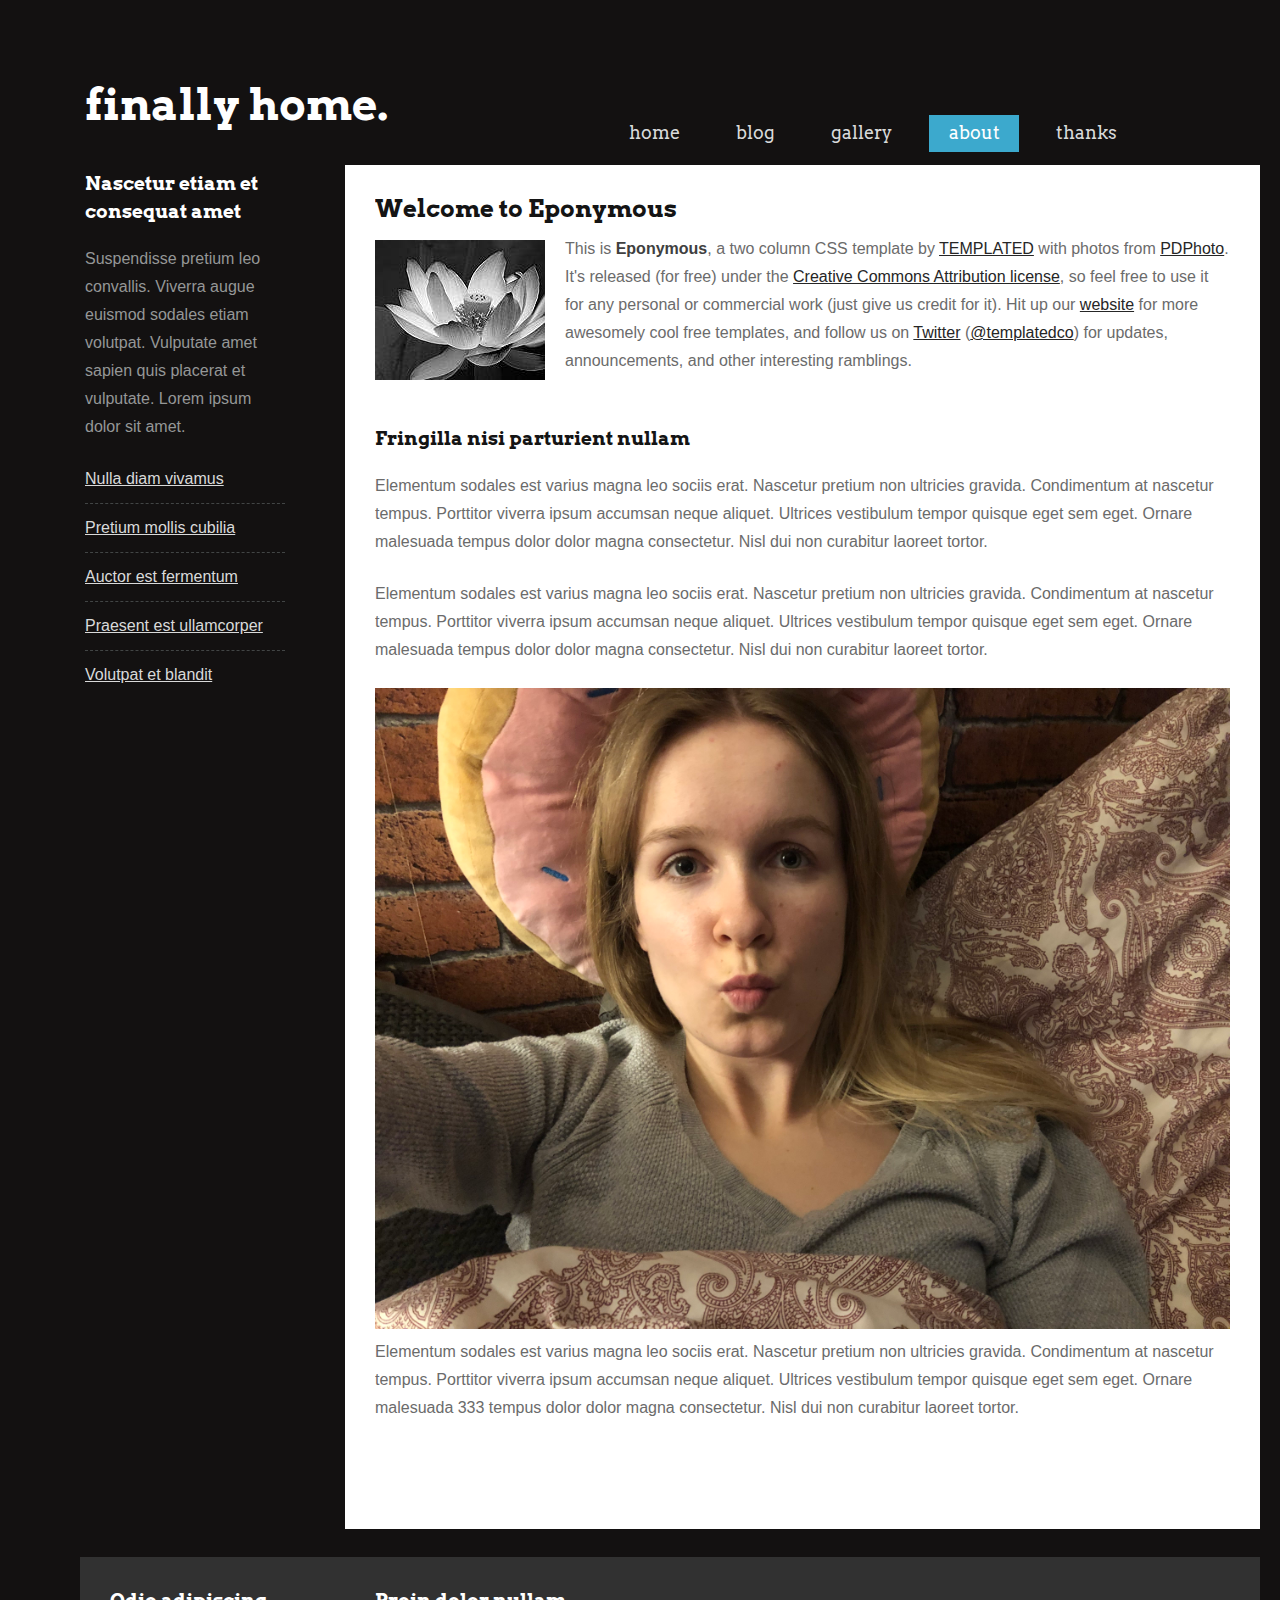
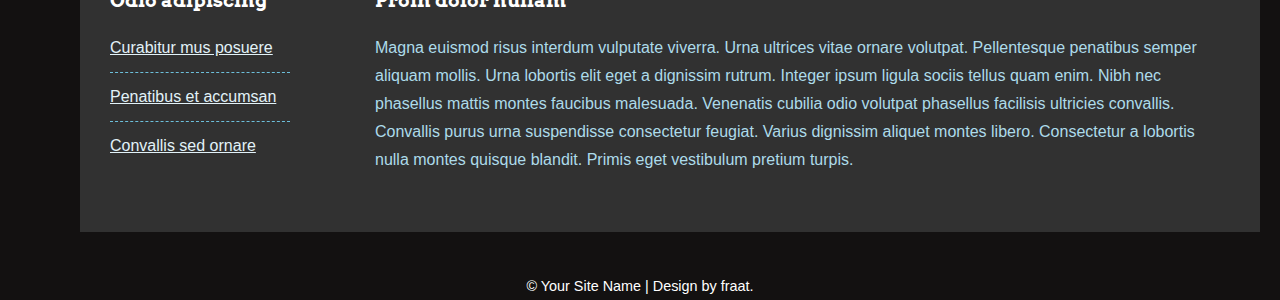
<file: gallery.htm>
<!DOCTYPE html PUBLIC "-//W3C//DTD XHTML 1.0 Strict//EN"
    "http://www.w3.org/TR/xhtml1/DTD/xhtml1-strict.dtd">
<!--

	Design by TEMPLATED
	http://templated.co
	Released for free under the Creative Commons Attribution License

	Name       : Eponymous
	Version    : 1.0
	Released   : 20130222

-->
<html xmlns="http://www.w3.org/1999/xhtml">
    <head>
        <meta name="keywords" content="" />
        <meta name="description" content="" />
        <meta http-equiv="content-type" content="text/html; charset=utf-8" />
		<title>Eponymous by TEMPLATED</title>
        <link href="http://fonts.googleapis.com/css?family=Arvo" rel="stylesheet" type="text/css" />
        <link href="style.css" rel="stylesheet" type="text/css" />
    </head>
    <body>
		<div id="bg">
			<div id="outer">
				<div id="header">
					<div id="logo">
						<h1>
							<a href="./index.html">finally home.</a>
						</h1>
					</div>
					<div id="nav">
						<ul>
							<li>
								<a href="./index.html">home</a>
							</li>
							<li>
								<a href="./blog.html">blog</a>
							</li>
							<li>
								<a href="./gallery<.html">gallery</a>
							</li>
							<li  class="first active">
								<a href="./about.html">about</a>
							</li>
							<li class="last">
								<a href="./thanks.html">thanks</a>
							</li>
						</ul>
						<br class="clear" />
					</div>
				</div>
				<div id="main">
					<div id="sidebar">
						<h3>
							Nascetur etiam et consequat amet
						</h3>
						<p>
							Suspendisse pretium leo convallis. Viverra augue euismod sodales etiam volutpat. Vulputate amet
							sapien quis placerat et vulputate. Lorem ipsum dolor sit amet.
						</p>
						<ul class="linkedList">
							<li class="first">
								<a href="#">Nulla diam vivamus</a>
							</li>
							<li>
								<a href="#">Pretium mollis cubilia</a>
							</li>
							<li>
								<a href="#">Auctor est fermentum</a>
							</li>
							<li>
								<a href="#">Praesent est ullamcorper</a>
							</li>
							<li class="last">
								<a href="#">Volutpat et blandit</a>
							</li>
						</ul>
					</div>
					<div id="content">
						<div id="box1">
							<h2>
								Welcome to Eponymous
							</h2>
							<img class="left" src="images/pic2.jpg" width="170" height="140" alt="" />
							<p>
								This is <strong>Eponymous</strong>, a two column CSS template by
								<a href="http://templated.co" rel="nofollow">TEMPLATED</a> with photos from 
								<a href="http://www.pdphoto.org/">PDPhoto</a>. It's released (for free) under the
								<a href="http://templated.co/license/">Creative Commons Attribution license</a>,
								so feel free to use it for any personal or commercial work (just give us credit for it).
								Hit up our <a href="http://templated.co">website</a> for more awesomely
								cool free templates, and follow us on <a href="http://twitter.com/templatedco">Twitter</a>
								(<a href="http://twitter.com/templatedco">@templatedco</a>) for updates, announcements, and other
								interesting ramblings.
							</p>
						</div>
						<div id="box2">
							<h3>
								Fringilla nisi parturient nullam
							</h3>
							<p>
								Elementum sodales est varius magna leo sociis erat. Nascetur pretium non ultricies gravida. Condimentum 
								at nascetur tempus. Porttitor viverra ipsum accumsan neque aliquet. Ultrices vestibulum tempor quisque 
								eget sem eget. Ornare malesuada tempus dolor dolor magna consectetur. Nisl dui non curabitur laoreet tortor.
							</p>


							<p>
								Elementum sodales est varius magna leo sociis erat. Nascetur pretium non ultricies gravida. Condimentum 
								at nascetur tempus. Porttitor viverra ipsum accumsan neque aliquet. Ultrices vestibulum tempor quisque 
								eget sem eget. Ornare malesuada tempus dolor dolor magna consectetur. Nisl dui non curabitur laoreet tortor.
							</p>

							<img id="mainimage" src="./images/Antonia.jpg" title="Hallo Berta">

							<p>
								Elementum sodales est varius magna leo sociis erat. Nascetur pretium non ultricies gravida. Condimentum 
								at nascetur tempus. Porttitor viverra ipsum accumsan neque aliquet. Ultrices vestibulum tempor quisque 
								eget sem eget. Ornare malesuada 333 tempus dolor dolor magna consectetur. Nisl dui non curabitur laoreet tortor.
							</p>
							
						</div>
						<br class="clear" />
					</div>
					<br class="clear" />
				</div>
				<div id="footer">
					<div id="footerSidebar">
						<h3>
							Odio adipiscing
						</h3>
						<ul class="linkedList">
							<li class="first">
								<a href="#">Curabitur mus posuere</a>
							</li>
							<li>
								<a href="#">Penatibus et accumsan</a>
							</li>
							<li class="last">
								<a href="#">Convallis sed ornare</a>
							</li>
						</ul>
					</div>
					<div id="footerContent">
						<h3>
							Proin dolor nullam
						</h3>
						<p>
							Magna euismod risus interdum vulputate viverra. Urna ultrices vitae ornare volutpat. Pellentesque penatibus 
							semper aliquam mollis. Urna lobortis elit eget a dignissim rutrum. Integer ipsum ligula sociis tellus quam enim. 
							Nibh nec phasellus mattis montes faucibus malesuada. Venenatis cubilia odio volutpat phasellus facilisis 
							ultricies convallis. Convallis purus urna suspendisse consectetur feugiat. Varius dignissim aliquet montes 
							libero. Consectetur a lobortis nulla montes quisque blandit. Primis eget vestibulum pretium turpis.
						</p>
					</div>
					<br class="clear" />
				</div>
			</div>
			<div id="copyright">
				&copy; Your Site Name | Design by fraat.
			</div>
		</div>
    </body>
</html>
</file>
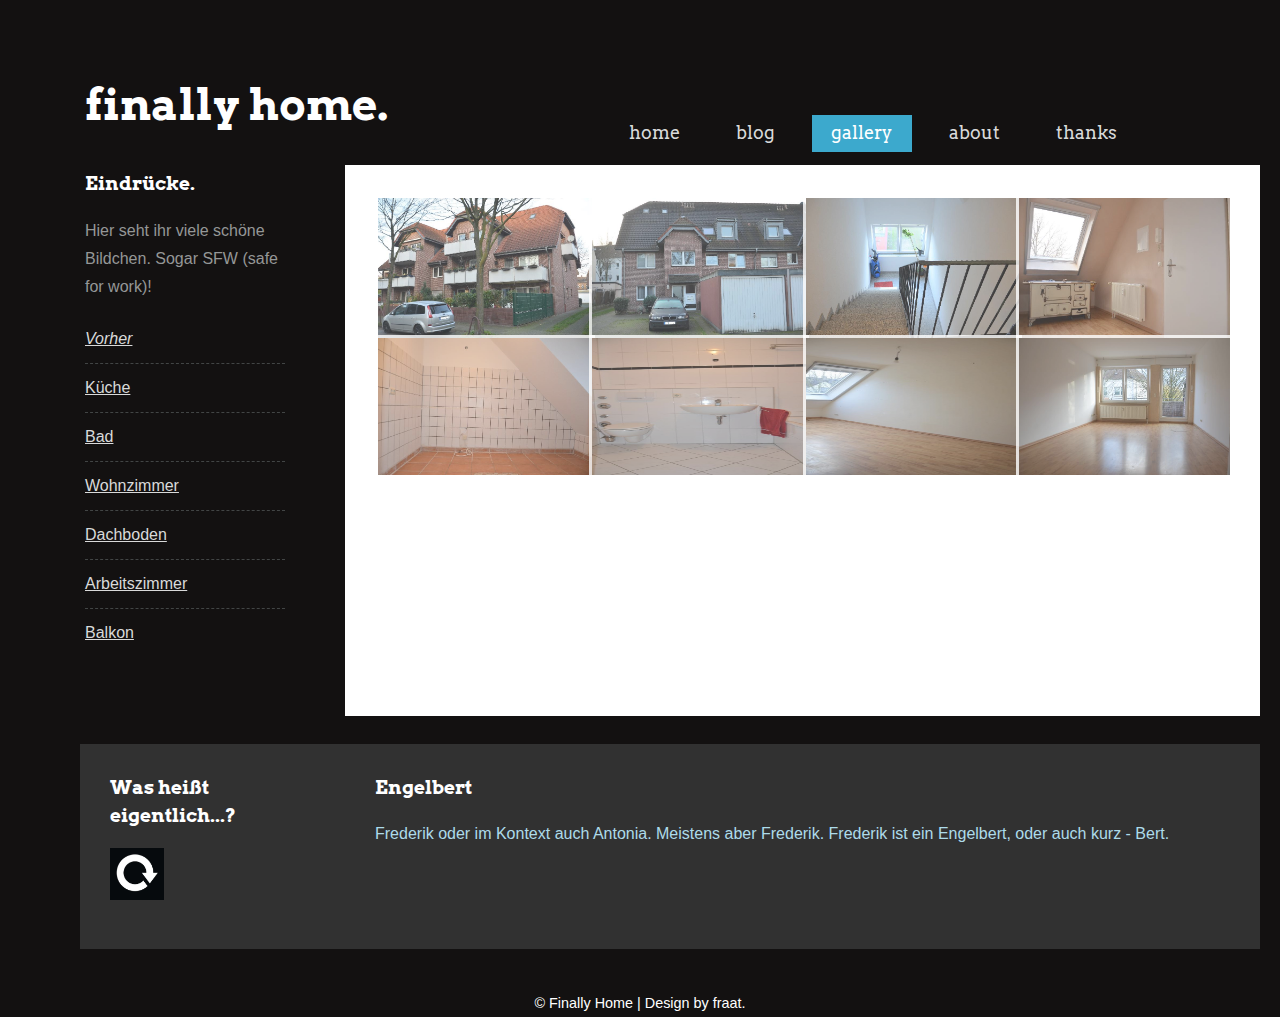
<file: gallery.html>
<!DOCTYPE html PUBLIC "-//W3C//DTD XHTML 1.0 Strict//EN"
    "http://www.w3.org/TR/xhtml1/DTD/xhtml1-strict.dtd">

<html xmlns="http://www.w3.org/1999/xhtml">
    <head>
        <meta name="keywords" content="" />
        <meta name="description" content="" />
        <meta http-equiv="content-type" content="text/html; charset=utf-8" />
		<title>finally home</title>
        <link href="http://fonts.googleapis.com/css?family=Arvo" rel="stylesheet" type="text/css" />
        <link href="style.css" rel="stylesheet" type="text/css" />
		<script src="function.js"></script>
    </head>
    <body>
		<div id="bg">
			<div id="outer">
				<div id="header">
					<div id="logo">
						<h1>
							<a href="./index.html">finally home.</a>
						</h1>
					</div>
					<div id="nav">
						<ul>
							<li class="first">
								<a href="./index.html">home</a>
							</li>
							<li>
								<a href="./blog.html">blog</a>
							</li>
							<li class="active">
								<a href="./gallery.html">gallery</a>
							</li>
							<li>
								<a href="./about.html">about</a>
							</li>
							<li class="last">
								<a href="./thanks.html">thanks</a>
							</li>
						</ul>
						<br class="clear" />
					</div>
				</div>
				<div id="main">
					<div id="sidebar">
						<h3>
							Eindrücke.
						</h3>
						<p>
							Hier seht ihr viele schöne Bildchen. Sogar SFW (safe for work)!
						</p>
						<ul class="linkedList">
							<li class="first active">
								<a href="gallerybefore.html">Vorher</a>
							</li>
							<li>
								<a href="gallerykitchen.html">Küche</a>
							</li>
							<li>
								<a href="galleryrestroom.html">Bad</a>
							</li>
							<li>
								<a href="gallerylivingroom.html">Wohnzimmer</a>
							</li>
							<li>
								<a href="galleryrooftop.html">Dachboden</a>
							</li>
							<li>
								<a href="galleryhomeoffice.html">Arbeitszimmer</a>
							</li>
							<li class="last">
								<a href="gallerybalcony.html">Balkon</a>
							</li>
						</ul>
					</div>
					<div id="content">
						<div id="box1"> 
							<!-- The grid: four columns -->
							<div class="row">
								<div class="column">
								<img src="./images/3032B.c0d3f5f9.jpg" alt="Straße" onclick="myFunction(this);">
								</div>
								<div class="column">
								<img src="./images/3032C.jpg" alt="Parkplatz" onclick="myFunction(this);">
								</div>
								<div class="column">
								<img src="./images/3032D.jpg" alt="Treppenhaus" onclick="myFunction(this);">
								</div>
								<div class="column">
								<img src="./images/3032E.jpg" alt="Flur" onclick="myFunction(this);">
								</div>								
							</div>
							
							<!-- The expanding image container -->
							<div class="container">
								<!-- Close the image -->
								<span onclick="this.parentElement.style.display='none'" class="closebtn">&times;</span>
							
								<!-- Expanded image -->
								<img id="expandedImg" style="width:100%">
							
								<!-- Image text -->
								<div id="imgtext"></div>
							</div>

							<div class="row">
								<div class="column">
								<img src="./images/3032F.jpg" alt="Küche" onclick="myFunction(this);">
								</div>
								<div class="column">
								<img src="./images/3032H.jpg" alt="Bad" onclick="myFunction(this);">
								</div>
								<div class="column">
								<img src="./images/3032K.jpg" alt="Arbeitszimmer" onclick="myFunction(this);">
								</div>
								<div class="column">
								<img src="./images/3032L.jpg" alt="Wohnzimmer" onclick="myFunction(this);">
								</div>								
							</div>
							
						</div>
						<br class="clear" />
					</div>
					<br class="clear" />
				</div>
				<div id="footer">
					<div id="footerSidebar">
						<h3>
							Was heißt eigentlich...?
						</h3>
						<ul class="linkedList">
							<li class="first">
								<a onClick="window.location.reload()"><img src="./images/Refresh.png" title="Neuen Begriff laden" width="30%"></a>
							</li>
						</ul>
					</div>
					<div id="footerContent">
						<div id="fact1">
							<h3>
								Engelbert
							</h3>
							<p>
								Frederik oder im Kontext auch Antonia. Meistens aber Frederik. Frederik ist ein Engelbert, oder auch kurz - Bert.
							</p>
						</div>
						<div id="fact2">
							<h3>
								Engelberta
							</h3>
							<p>
								Antonia ist eine Engelberta. Kurzform ist Berta.
							</p>
						</div>
						<div id="fact3">
							<h3>
								Mäuseglück
							</h3>
							<p>
								...ist wenn Antonia und Frederik glücklich sind. Denn wir sind Mäuse. Frederik ist dabei aber sehr männlich, natürlich.
							</p>
						</div>
						<div id="fact4">
							<h3>
								Ulf
							</h3>
							<p>
								Wenn Frederik wieder alles falsch macht, dann ist er der "Ulf". Abgeleitet aus Stromberg.
							</p>
						</div>
						<div id="fact5">
							<h3>
								Fressbert.
							</h3>
							<p>
								Ein hungriger Bert aka. ein hungriger Frederik. Antonias Lieblingsbert.
							</p>
						</div>
						<div id="fact6">
							<h3>
								Mäuselinchen
							</h3>
							<p>
								Wenn Antonia wieder besonders eine Maus ist.
							</p>
						</div>
						<div id="fact7">
							<h3>
								Speck
							</h3>
							<p>
								Oft auch Speckbert genannt, verwandt mit dem Fressbert. Ein Frederik, der immer dicker wird. Also im Grunde einfach ein Frederik...
							</p>
						</div>
						<div id="fact8">
							<h3>
								Mäuserich
							</h3>
							<p>
								Frederich, wenn er eine Maus ist. Eine sehr männliche Maus natürlich.
							</p>
						</div>
						<div id="fact9">
							<h3>
								Den Endboss legen
							</h3>
							<p>
								Erfolgreich auf Klo gehen...
							</p>
						</div>
						<div id="fact10">
							<h3>
								Halbelf
							</h3>
							<p>
								Uhrzeit oder Fantasycharakter...wir wissen es oft selbst nicht.
							</p>
						</div>
					</div>
					<br class="clear" />
				</div>
			</div>
			<div id="copyright">
				&copy; Finally Home | Design by fraat.
			</div>
		</div>
    </body>
</html>
</file>
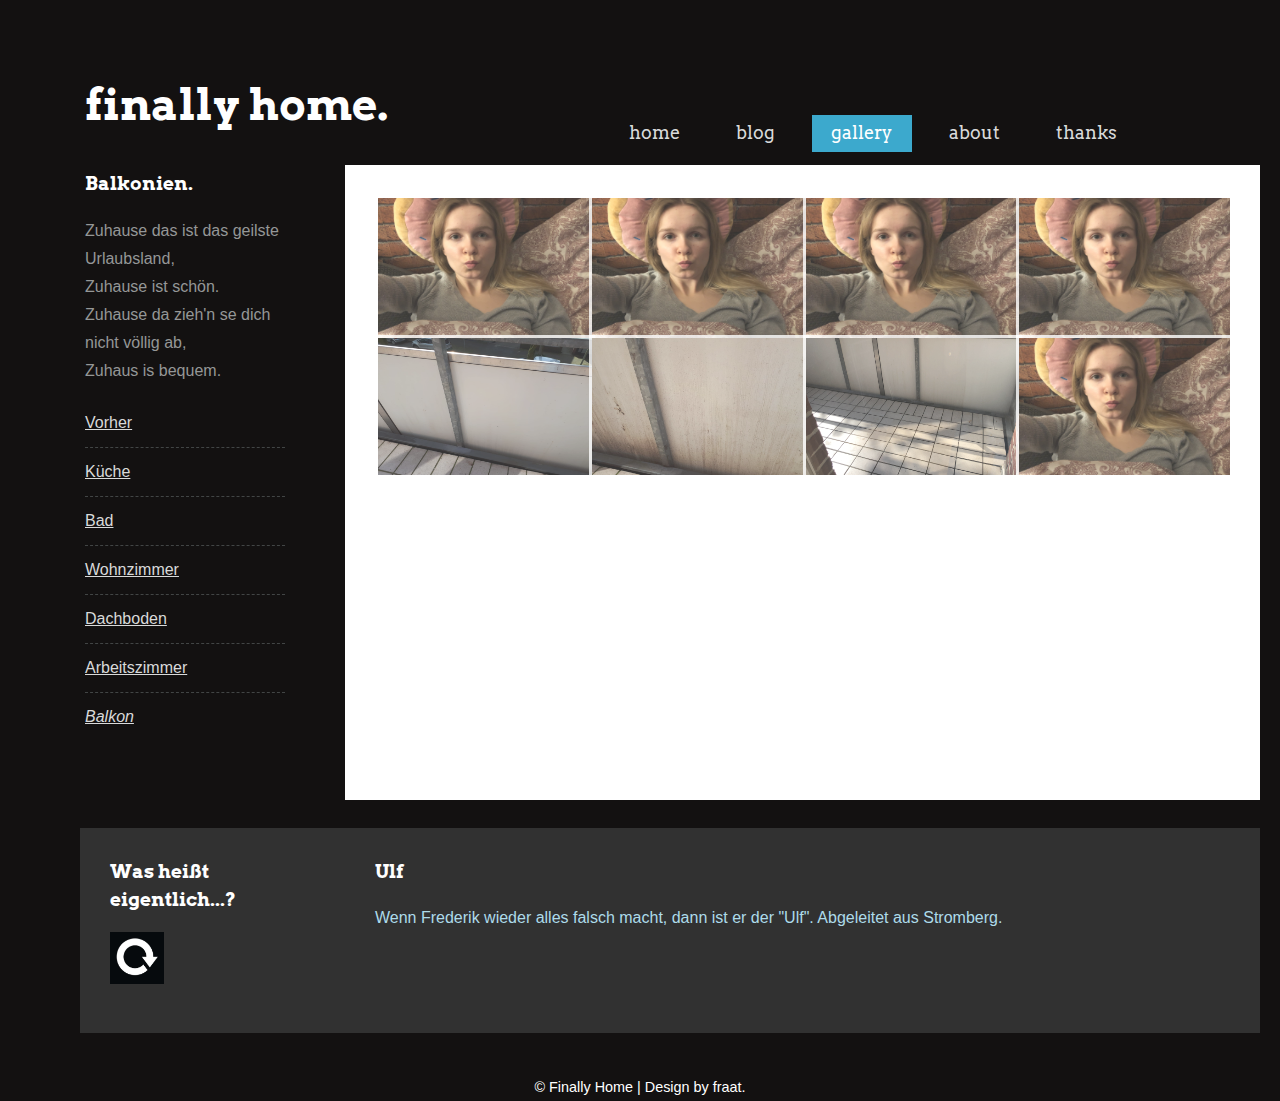
<file: gallerybalcony.html>
<!DOCTYPE html PUBLIC "-//W3C//DTD XHTML 1.0 Strict//EN"
    "http://www.w3.org/TR/xhtml1/DTD/xhtml1-strict.dtd">

<html xmlns="http://www.w3.org/1999/xhtml">
    <head>
        <meta name="keywords" content="" />
        <meta name="description" content="" />
        <meta http-equiv="content-type" content="text/html; charset=utf-8" />
		<title>finally home</title>
        <link href="http://fonts.googleapis.com/css?family=Arvo" rel="stylesheet" type="text/css" />
        <link href="style.css" rel="stylesheet" type="text/css" />
		<script src="function.js"></script>
    </head>
    <body>
		<div id="bg">
			<div id="outer">
				<div id="header">
					<div id="logo">
						<h1>
							<a href="./index.html">finally home.</a>
						</h1>
					</div>
					<div id="nav">
						<ul>
							<li class="first">
								<a href="./index.html">home</a>
							</li>
							<li>
								<a href="./blog.html">blog</a>
							</li>
							<li class="active">
								<a href="./gallery.html">gallery</a>
							</li>
							<li>
								<a href="./about.html">about</a>
							</li>
							<li class="last">
								<a href="./thanks.html">thanks</a>
							</li>
						</ul>
						<br class="clear" />
					</div>
				</div>
				<div id="main">
					<div id="sidebar">
						<h3>
							Balkonien.
						</h3>
						<p>
							Zuhause das ist das geilste Urlaubsland, <br>
							Zuhause ist schön.<br>
							Zuhause da zieh'n se dich nicht völlig ab,<br>
							Zuhaus is bequem.
						</p>
						<ul class="linkedList">
							<li class="first">
								<a href="gallerybefore.html">Vorher</a>
							</li>
							<li>
								<a href="gallerykitchen.html">Küche</a>
							</li>
							<li>
								<a href="galleryrestroom.html">Bad</a>
							</li>
							<li>
								<a href="gallerylivingroom.html">Wohnzimmer</a>
							</li>
							<li>
								<a href="galleryrooftop.html">Dachboden</a>
							</li>
							<li>
								<a href="galleryhomeoffice.html">Arbeitszimmer</a>
							</li>
							<li class="last active">
								<a href="gallerybalcony.html">Balkon</a>
							</li>
						</ul>
					</div>
					<div id="content">
						<div id="box1"> 
							<!-- The grid: four columns -->
							<div class="row">
								<div class="column">
								<img src="./images/Antonia.jpg" alt="Nature" onclick="myFunction(this);">
								</div>
								<div class="column">
								<img src="./images/Antonia.jpg" alt="Snow" onclick="myFunction(this);">
								</div>
								<div class="column">
								<img src="./images/Antonia.jpg" alt="Mountains" onclick="myFunction(this);">
								</div>
								<div class="column">
								<img src="./images/Antonia.jpg" alt="Lights" onclick="myFunction(this);">
								</div>
							</div>
							
							<!-- The expanding image container -->
							<div class="container">
								<!-- Close the image -->
								<span onclick="this.parentElement.style.display='none'" class="closebtn">&times;</span>
							
								<!-- Expanded image -->
								<img id="expandedImg" style="width:100%">
							
								<!-- Image text -->
								<div id="imgtext"></div>
							</div>

							<div class="row">
								<div class="column">
								<img src="./images/BalconyPost.JPG" alt="Nature" onclick="myFunction(this);">
								</div>
								<div class="column">
								<img src="./images/BalconyPre.JPG" alt="Snow" onclick="myFunction(this);">
								</div>
								<div class="column">
								<img src="./images/balconyNew.JPG" alt="Mountains" onclick="myFunction(this);">
								</div>
								<div class="column">
								<img src="./images/Antonia.jpg" alt="Lights" onclick="myFunction(this);">
								</div>
							</div>
							
						</div>
						<br class="clear" />
					</div>
					<br class="clear" />
				</div>
				<div id="footer">
					<div id="footerSidebar">
						<h3>
							Was heißt eigentlich...?
						</h3>
						<ul class="linkedList">
							<li class="first">
								<a onClick="window.location.reload()"><img src="./images/Refresh.png" title="Neuen Begriff laden" width="30%"></a>
							</li>
						</ul>
					</div>
					<div id="footerContent">
						<div id="fact1">
							<h3>
								Engelbert
							</h3>
							<p>
								Frederik oder im Kontext auch Antonia. Meistens aber Frederik. Frederik ist ein Engelbert, oder auch kurz - Bert.
							</p>
						</div>
						<div id="fact2">
							<h3>
								Engelberta
							</h3>
							<p>
								Antonia ist eine Engelberta. Kurzform ist Berta.
							</p>
						</div>
						<div id="fact3">
							<h3>
								Mäuseglück
							</h3>
							<p>
								...ist wenn Antonia und Frederik glücklich sind. Denn wir sind Mäuse. Frederik ist dabei aber sehr männlich, natürlich.
							</p>
						</div>
						<div id="fact4">
							<h3>
								Ulf
							</h3>
							<p>
								Wenn Frederik wieder alles falsch macht, dann ist er der "Ulf". Abgeleitet aus Stromberg.
							</p>
						</div>
						<div id="fact5">
							<h3>
								Fressbert.
							</h3>
							<p>
								Ein hungriger Bert aka. ein hungriger Frederik. Antonias Lieblingsbert.
							</p>
						</div>
						<div id="fact6">
							<h3>
								Mäuselinchen
							</h3>
							<p>
								Wenn Antonia wieder besonders eine Maus ist.
							</p>
						</div>
						<div id="fact7">
							<h3>
								Speck
							</h3>
							<p>
								Oft auch Speckbert genannt, verwandt mit dem Fressbert. Ein Frederik, der immer dicker wird. Also im Grunde einfach ein Frederik...
							</p>
						</div>
						<div id="fact8">
							<h3>
								Mäuserich
							</h3>
							<p>
								Frederich, wenn er eine Maus ist. Eine sehr männliche Maus natürlich.
							</p>
						</div>
						<div id="fact9">
							<h3>
								Den Endboss legen
							</h3>
							<p>
								Erfolgreich auf Klo gehen...
							</p>
						</div>
						<div id="fact10">
							<h3>
								Halbelf
							</h3>
							<p>
								Uhrzeit oder Fantasycharakter...wir wissen es oft selbst nicht.
							</p>
						</div>
					</div>
					<br class="clear" />
				</div>
			</div>
			<div id="copyright">
				&copy; Finally Home | Design by fraat.
			</div>
		</div>
    </body>
</html>
</file>
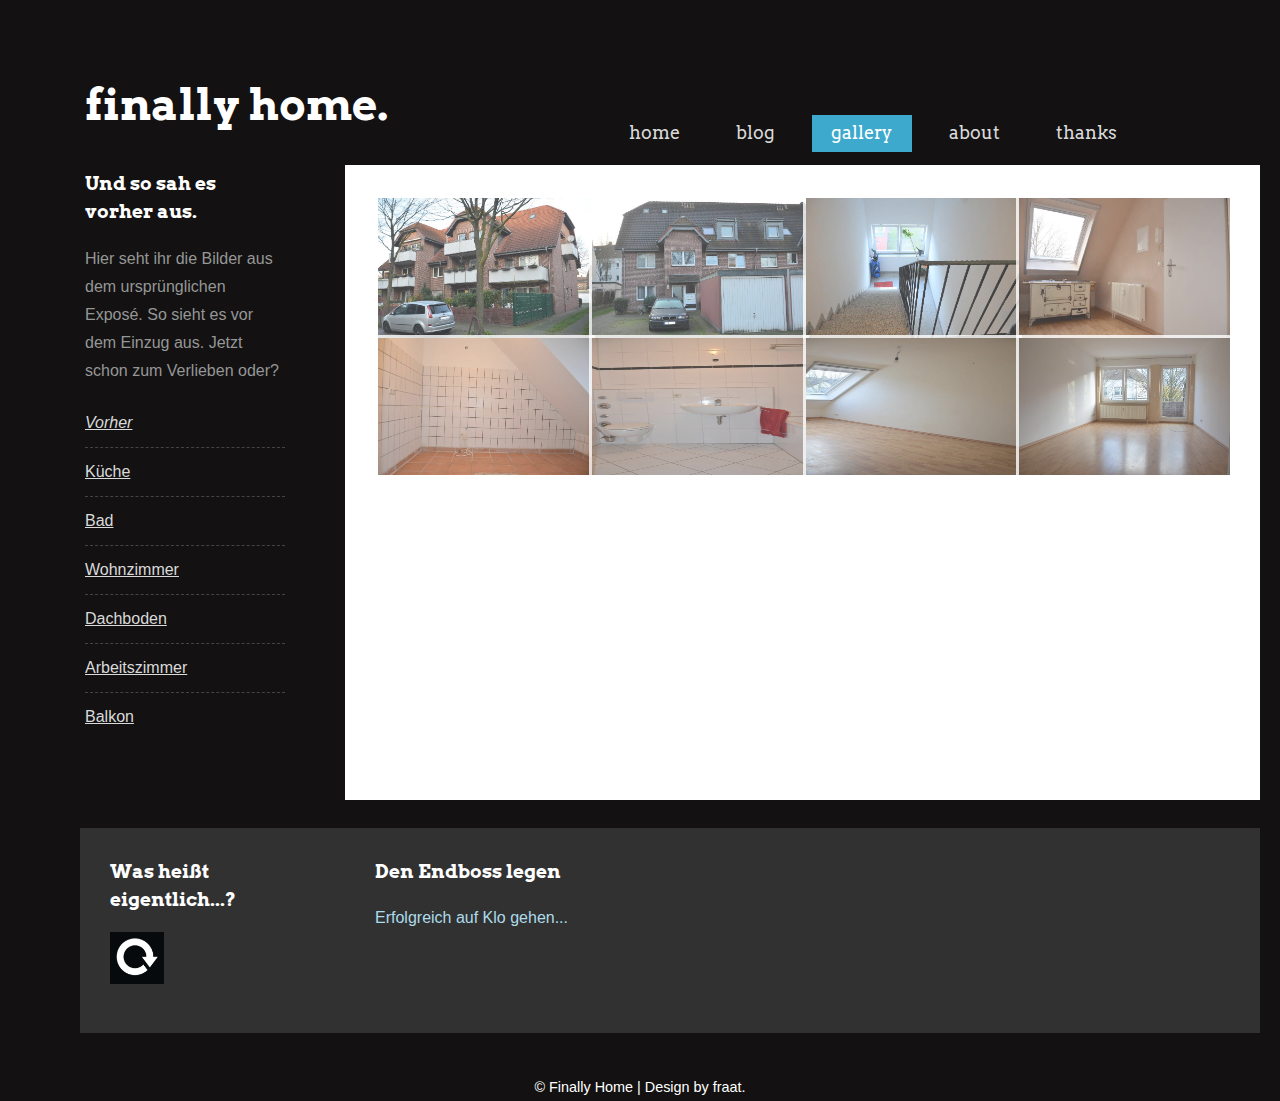
<file: gallerybefore.html>
<!DOCTYPE html PUBLIC "-//W3C//DTD XHTML 1.0 Strict//EN"
    "http://www.w3.org/TR/xhtml1/DTD/xhtml1-strict.dtd">

<html xmlns="http://www.w3.org/1999/xhtml">
    <head>
        <meta name="keywords" content="" />
        <meta name="description" content="" />
        <meta http-equiv="content-type" content="text/html; charset=utf-8" />
		<title>finally home</title>
        <link href="http://fonts.googleapis.com/css?family=Arvo" rel="stylesheet" type="text/css" />
        <link href="style.css" rel="stylesheet" type="text/css" />
		<script src="function.js"></script>
    </head>
    <body>
		<div id="bg">
			<div id="outer">
				<div id="header">
					<div id="logo">
						<h1>
							<a href="./index.html">finally home.</a>
						</h1>
					</div>
					<div id="nav">
						<ul>
							<li class="first">
								<a href="./index.html">home</a>
							</li>
							<li>
								<a href="./blog.html">blog</a>
							</li>
							<li class="active">
								<a href="./gallery.html">gallery</a>
							</li>
							<li>
								<a href="./about.html">about</a>
							</li>
							<li class="last">
								<a href="./thanks.html">thanks</a>
							</li>
						</ul>
						<br class="clear" />
					</div>
				</div>
				<div id="main">
					<div id="sidebar">
						<h3>
							Und so sah es vorher aus.
						</h3>
						<p>
							Hier seht ihr die Bilder aus dem ursprünglichen Exposé. So sieht es vor dem Einzug aus. Jetzt schon zum Verlieben oder?
						</p>
						<ul class="linkedList">
							<li class="first active">
								<a href="gallerybefore.html">Vorher</a>
							</li>
							<li>
								<a href="gallerykitchen.html">Küche</a>
							</li>
							<li>
								<a href="galleryrestroom.html">Bad</a>
							</li>
							<li>
								<a href="gallerylivingroom.html">Wohnzimmer</a>
							</li>
							<li>
								<a href="galleryrooftop.html">Dachboden</a>
							</li>
							<li>
								<a href="galleryhomeoffice.html">Arbeitszimmer</a>
							</li>
							<li class="last">
								<a href="gallerybalcony.html">Balkon</a>
							</li>
						</ul>
					</div>
					<div id="content">
						<div id="box1"> 
							<!-- The grid: four columns -->
							<div class="row">
								<div class="column">
								<img src="./images/3032B.c0d3f5f9.jpg" alt="Straße" onclick="myFunction(this);">
								</div>
								<div class="column">
								<img src="./images/3032C.jpg" alt="Parkplatz" onclick="myFunction(this);">
								</div>
								<div class="column">
								<img src="./images/3032D.jpg" alt="Treppenhaus" onclick="myFunction(this);">
								</div>
								<div class="column">
								<img src="./images/3032E.jpg" alt="Flur" onclick="myFunction(this);">
								</div>								
							</div>
							
							<!-- The expanding image container -->
							<div class="container">
								<!-- Close the image -->
								<span onclick="this.parentElement.style.display='none'" class="closebtn">&times;</span>
							
								<!-- Expanded image -->
								<img id="expandedImg" style="width:100%">
							
								<!-- Image text -->
								<div id="imgtext"></div>
							</div>

							<div class="row">
								<div class="column">
								<img src="./images/3032F.jpg" alt="Küche" onclick="myFunction(this);">
								</div>
								<div class="column">
								<img src="./images/3032H.jpg" alt="Bad" onclick="myFunction(this);">
								</div>
								<div class="column">
								<img src="./images/3032K.jpg" alt="Arbeitszimmer" onclick="myFunction(this);">
								</div>
								<div class="column">
								<img src="./images/3032L.jpg" alt="Wohnzimmer" onclick="myFunction(this);">
								</div>								
							</div>
							
						</div>
						<br class="clear" />
					</div>
					<br class="clear" />
				</div>
				<div id="footer">
					<div id="footerSidebar">
						<h3>
							Was heißt eigentlich...?
						</h3>
						<ul class="linkedList">
							<li class="first">
								<a onClick="window.location.reload()"><img src="./images/Refresh.png" title="Neuen Begriff laden" width="30%"></a>
							</li>
						</ul>
					</div>
					<div id="footerContent">
						<div id="fact1">
							<h3>
								Engelbert
							</h3>
							<p>
								Frederik oder im Kontext auch Antonia. Meistens aber Frederik. Frederik ist ein Engelbert, oder auch kurz - Bert.
							</p>
						</div>
						<div id="fact2">
							<h3>
								Engelberta
							</h3>
							<p>
								Antonia ist eine Engelberta. Kurzform ist Berta.
							</p>
						</div>
						<div id="fact3">
							<h3>
								Mäuseglück
							</h3>
							<p>
								...ist wenn Antonia und Frederik glücklich sind. Denn wir sind Mäuse. Frederik ist dabei aber sehr männlich, natürlich.
							</p>
						</div>
						<div id="fact4">
							<h3>
								Ulf
							</h3>
							<p>
								Wenn Frederik wieder alles falsch macht, dann ist er der "Ulf". Abgeleitet aus Stromberg.
							</p>
						</div>
						<div id="fact5">
							<h3>
								Fressbert.
							</h3>
							<p>
								Ein hungriger Bert aka. ein hungriger Frederik. Antonias Lieblingsbert.
							</p>
						</div>
						<div id="fact6">
							<h3>
								Mäuselinchen
							</h3>
							<p>
								Wenn Antonia wieder besonders eine Maus ist.
							</p>
						</div>
						<div id="fact7">
							<h3>
								Speck
							</h3>
							<p>
								Oft auch Speckbert genannt, verwandt mit dem Fressbert. Ein Frederik, der immer dicker wird. Also im Grunde einfach ein Frederik...
							</p>
						</div>
						<div id="fact8">
							<h3>
								Mäuserich
							</h3>
							<p>
								Frederich, wenn er eine Maus ist. Eine sehr männliche Maus natürlich.
							</p>
						</div>
						<div id="fact9">
							<h3>
								Den Endboss legen
							</h3>
							<p>
								Erfolgreich auf Klo gehen...
							</p>
						</div>
						<div id="fact10">
							<h3>
								Halbelf
							</h3>
							<p>
								Uhrzeit oder Fantasycharakter...wir wissen es oft selbst nicht.
							</p>
						</div>
					</div>
					<br class="clear" />
				</div>
			</div>
			<div id="copyright">
				&copy; Finally Home | Design by fraat.
			</div>
		</div>
    </body>
</html>
</file>
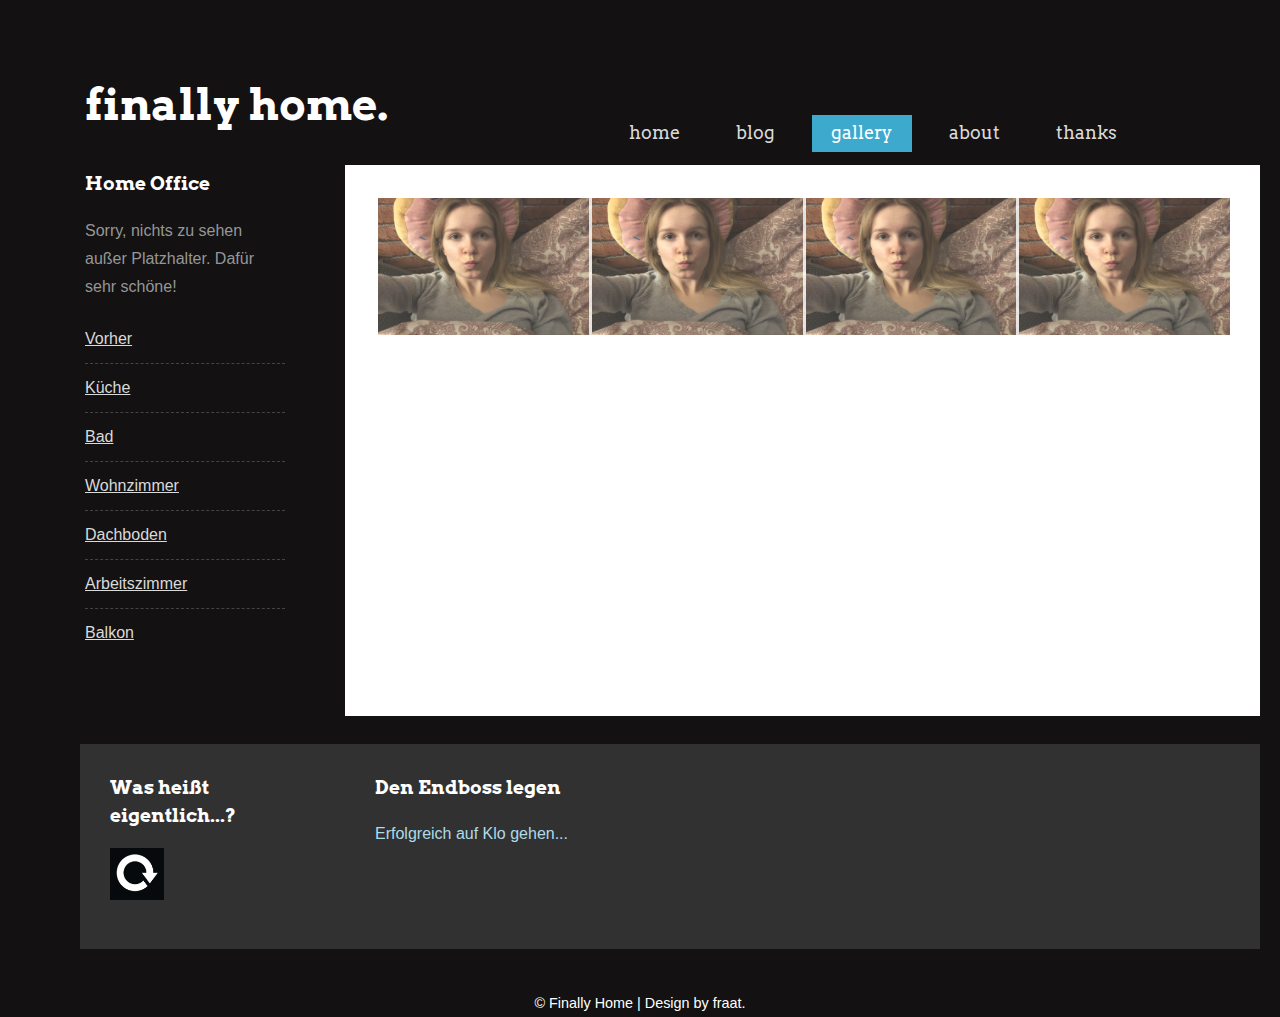
<file: galleryhomeoffice.html>
<!DOCTYPE html PUBLIC "-//W3C//DTD XHTML 1.0 Strict//EN"
    "http://www.w3.org/TR/xhtml1/DTD/xhtml1-strict.dtd">

<html xmlns="http://www.w3.org/1999/xhtml">
    <head>
        <meta name="keywords" content="" />
        <meta name="description" content="" />
        <meta http-equiv="content-type" content="text/html; charset=utf-8" />
		<title>finally home</title>
        <link href="http://fonts.googleapis.com/css?family=Arvo" rel="stylesheet" type="text/css" />
        <link href="style.css" rel="stylesheet" type="text/css" />
		<script src="function.js"></script>
    </head>
    <body>
		<div id="bg">
			<div id="outer">
				<div id="header">
					<div id="logo">
						<h1>
							<a href="./index.html">finally home.</a>
						</h1>
					</div>
					<div id="nav">
						<ul>
							<li class="first">
								<a href="./index.html">home</a>
							</li>
							<li>
								<a href="./blog.html">blog</a>
							</li>
							<li class="active">
								<a href="./gallery.html">gallery</a>
							</li>
							<li>
								<a href="./about.html">about</a>
							</li>
							<li class="last">
								<a href="./thanks.html">thanks</a>
							</li>
						</ul>
						<br class="clear" />
					</div>
				</div>
				<div id="main">
					<div id="sidebar">
						<h3>
							Home Office
						</h3>
						<p>
							Sorry, nichts zu sehen außer Platzhalter. Dafür sehr schöne!
						</p>
						<ul class="linkedList">
							<li class="first">
								<a href="gallerybefore.html">Vorher</a>
							</li>
							<li>
								<a href="gallerykitchen.html">Küche</a>
							</li>
							<li>
								<a href="galleryrestroom.html">Bad</a>
							</li>
							<li>
								<a href="gallerylivingroom.html">Wohnzimmer</a>
							</li>
							<li>
								<a href="galleryrooftop.html">Dachboden</a>
							</li>
							<li>
								<a href="galleryhomeoffice.html">Arbeitszimmer</a>
							</li>
							<li class="last">
								<a href="gallerybalcony.html">Balkon</a>
							</li>
						</ul>
					</div>
					<div id="content">
						<div id="box1"> 
							<!-- The grid: four columns -->
							<div class="row">
								<div class="column">
								<img src="./images/Antonia.jpg" alt="Nature" onclick="myFunction(this);">
								</div>
								<div class="column">
								<img src="./images/Antonia.jpg" alt="Snow" onclick="myFunction(this);">
								</div>
								<div class="column">
								<img src="./images/Antonia.jpg" alt="Mountains" onclick="myFunction(this);">
								</div>
								<div class="column">
								<img src="./images/Antonia.jpg" alt="Lights" onclick="myFunction(this);">
								</div>
							</div>
							
							<!-- The expanding image container -->
							<div class="container">
								<!-- Close the image -->
								<span onclick="this.parentElement.style.display='none'" class="closebtn">&times;</span>
							
								<!-- Expanded image -->
								<img id="expandedImg" style="width:100%">
							
								<!-- Image text -->
								<div id="imgtext"></div>
							</div>
							
						</div>
						<br class="clear" />
					</div>
					<br class="clear" />
				</div>
				<div id="footer">
					<div id="footerSidebar">
						<h3>
							Was heißt eigentlich...?
						</h3>
						<ul class="linkedList">
							<li class="first">
								<a onClick="window.location.reload()"><img src="./images/Refresh.png" title="Neuen Begriff laden" width="30%"></a>
							</li>
						</ul>
					</div>
					<div id="footerContent">
						<div id="fact1">
							<h3>
								Engelbert
							</h3>
							<p>
								Frederik oder im Kontext auch Antonia. Meistens aber Frederik. Frederik ist ein Engelbert, oder auch kurz - Bert.
							</p>
						</div>
						<div id="fact2">
							<h3>
								Engelberta
							</h3>
							<p>
								Antonia ist eine Engelberta. Kurzform ist Berta.
							</p>
						</div>
						<div id="fact3">
							<h3>
								Mäuseglück
							</h3>
							<p>
								...ist wenn Antonia und Frederik glücklich sind. Denn wir sind Mäuse. Frederik ist dabei aber sehr männlich, natürlich.
							</p>
						</div>
						<div id="fact4">
							<h3>
								Ulf
							</h3>
							<p>
								Wenn Frederik wieder alles falsch macht, dann ist er der "Ulf". Abgeleitet aus Stromberg.
							</p>
						</div>
						<div id="fact5">
							<h3>
								Fressbert.
							</h3>
							<p>
								Ein hungriger Bert aka. ein hungriger Frederik. Antonias Lieblingsbert.
							</p>
						</div>
						<div id="fact6">
							<h3>
								Mäuselinchen
							</h3>
							<p>
								Wenn Antonia wieder besonders eine Maus ist.
							</p>
						</div>
						<div id="fact7">
							<h3>
								Speck
							</h3>
							<p>
								Oft auch Speckbert genannt, verwandt mit dem Fressbert. Ein Frederik, der immer dicker wird. Also im Grunde einfach ein Frederik...
							</p>
						</div>
						<div id="fact8">
							<h3>
								Mäuserich
							</h3>
							<p>
								Frederich, wenn er eine Maus ist. Eine sehr männliche Maus natürlich.
							</p>
						</div>
						<div id="fact9">
							<h3>
								Den Endboss legen
							</h3>
							<p>
								Erfolgreich auf Klo gehen...
							</p>
						</div>
						<div id="fact10">
							<h3>
								Halbelf
							</h3>
							<p>
								Uhrzeit oder Fantasycharakter...wir wissen es oft selbst nicht.
							</p>
						</div>
					</div>
					<br class="clear" />
				</div>
			</div>
			<div id="copyright">
				&copy; Finally Home | Design by fraat.
			</div>
		</div>
    </body>
</html>
</file>
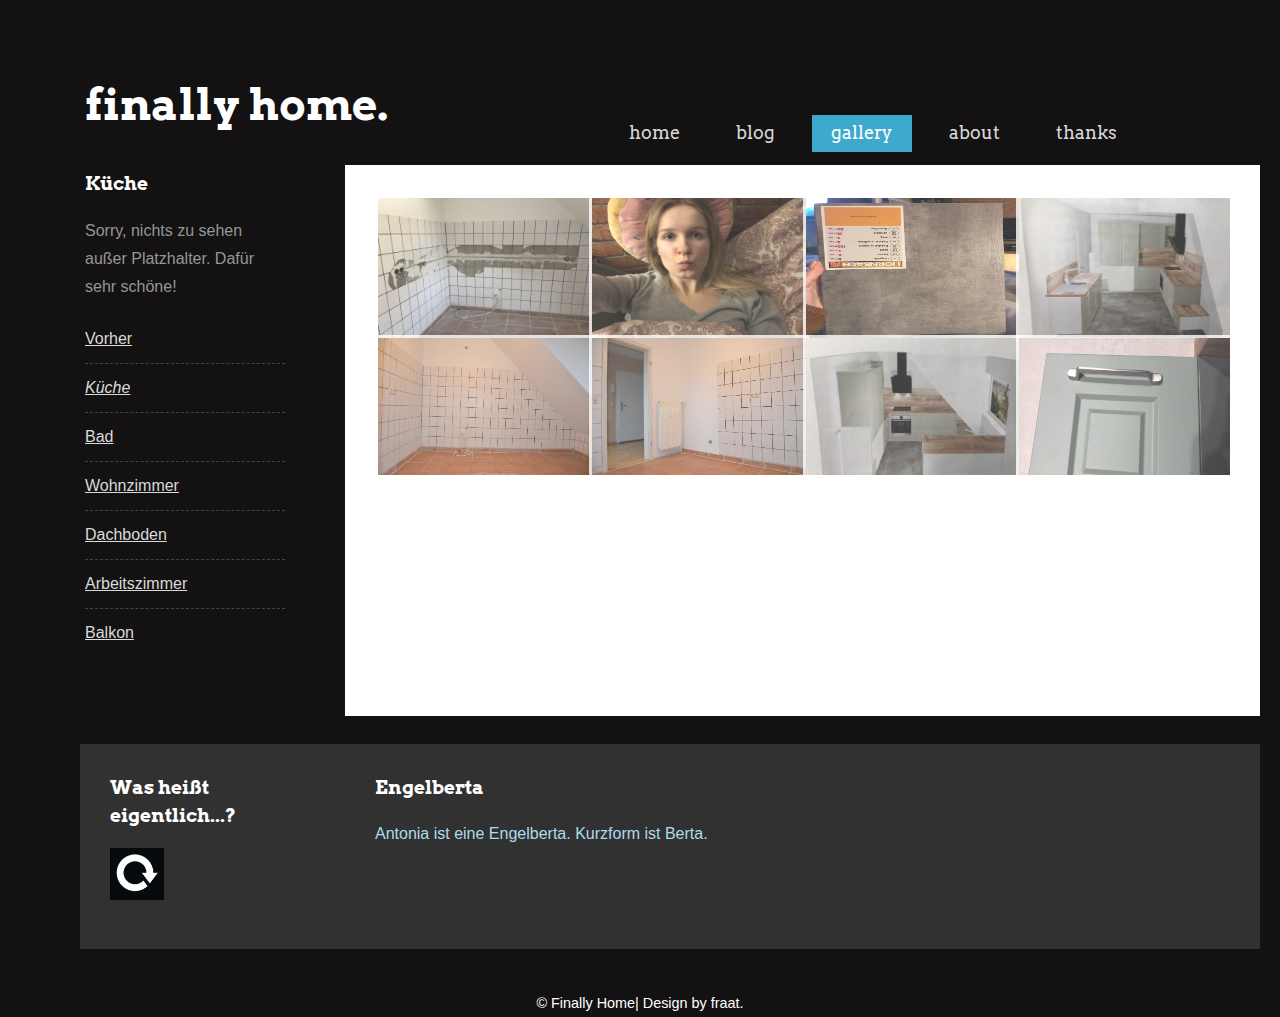
<file: gallerykitchen.html>
<!DOCTYPE html PUBLIC "-//W3C//DTD XHTML 1.0 Strict//EN"
    "http://www.w3.org/TR/xhtml1/DTD/xhtml1-strict.dtd">

<html xmlns="http://www.w3.org/1999/xhtml">
    <head>
        <meta name="keywords" content="" />
        <meta name="description" content="" />
        <meta http-equiv="content-type" content="text/html; charset=utf-8" />
		<title>finally home</title>
        <link href="http://fonts.googleapis.com/css?family=Arvo" rel="stylesheet" type="text/css" />
        <link href="style.css" rel="stylesheet" type="text/css" />
		<script src="function.js"></script>
    </head>
    <body>
		<div id="bg">
			<div id="outer">
				<div id="header">
					<div id="logo">
						<h1>
							<a href="./index.html">finally home.</a>
						</h1>
					</div>
					<div id="nav">
						<ul>
							<li class="first">
								<a href="./index.html">home</a>
							</li>
							<li>
								<a href="./blog.html">blog</a>
							</li>
							<li class="active">
								<a href="./gallery.html">gallery</a>
							</li>
							<li>
								<a href="./about.html">about</a>
							</li>
							<li class="last">
								<a href="./thanks.html">thanks</a>
							</li>
						</ul>
						<br class="clear" />
					</div>
				</div>
				<div id="main">
					<div id="sidebar">
						<h3>
							Küche
						</h3>
						<p>
							Sorry, nichts zu sehen außer Platzhalter. Dafür sehr schöne!
						</p>
						<ul class="linkedList">
							<li class="first">
								<a href="gallerybefore.html">Vorher</a>
							</li>
							<li class="active">
								<a href="gallerykitchen.html">Küche</a>
							</li>
							<li>
								<a href="galleryrestroom.html">Bad</a>
							</li>
							<li>
								<a href="gallerylivingroom.html">Wohnzimmer</a>
							</li>
							<li>
								<a href="galleryrooftop.html">Dachboden</a>
							</li>
							<li>
								<a href="galleryhomeoffice.html">Arbeitszimmer</a>
							</li>
							<li class="last">
								<a href="gallerybalcony.html">Balkon</a>
							</li>
						</ul>
					</div>
					<div id="content">
						<div id="box1"> 
							<!-- The grid: four columns -->
							<div class="row">
								<div class="column">
								<img src="./images/KitchenPower.JPG" alt="Nature" onclick="myFunction(this);">
								</div>
								<div class="column">
								<img src="./images/Antonia.jpg" alt="Snow" onclick="myFunction(this);">
								</div>
								<div class="column">
								<img src="./images/Floor.JPG" alt="Mountains" onclick="myFunction(this);">
								</div>
								<div class="column">
								<img src="./images/Kitchen3.JPG" alt="Lights" onclick="myFunction(this);">
								</div>
							</div>
							
							<!-- The expanding image container -->
							<div class="container">
								<!-- Close the image -->
								<span onclick="this.parentElement.style.display='none'" class="closebtn">&times;</span>
							
								<!-- Expanded image -->
								<img id="expandedImg" style="width:100%">
							
								<!-- Image text -->
								<div id="imgtext"></div>
							</div>

							<div class="row">
								<div class="column">
								<img src="./images/3032F.jpg" alt="Vorher" onclick="myFunction(this);">
								</div>
								<div class="column">
								<img src="./images/3032G.jpg" alt="Vorher" onclick="myFunction(this);">
								</div>
								<div class="column">
								<img src="./images/kitchen1.JPG" alt="Entwurf" onclick="myFunction(this);">
								</div>
								<div class="column">
								<img src="./images/kitchen2.JPG" alt="Auswahl der Farbe" onclick="myFunction(this);">
								</div>								
							</div>
							
						</div>
						<br class="clear" />
					</div>
					<br class="clear" />
				</div>
				<div id="footer">
					<div id="footerSidebar">
						<h3>
							Was heißt eigentlich...?
						</h3>
						<ul class="linkedList">
							<li class="first">
								<a onClick="window.location.reload()"><img src="./images/Refresh.png" title="Neuen Begriff laden" width="30%"></a>
							</li>
						</ul>
					</div>
					<div id="footerContent">
						<div id="fact1">
							<h3>
								Engelbert
							</h3>
							<p>
								Frederik oder im Kontext auch Antonia. Meistens aber Frederik. Frederik ist ein Engelbert, oder auch kurz - Bert.
							</p>
						</div>
						<div id="fact2">
							<h3>
								Engelberta
							</h3>
							<p>
								Antonia ist eine Engelberta. Kurzform ist Berta.
							</p>
						</div>
						<div id="fact3">
							<h3>
								Mäuseglück
							</h3>
							<p>
								...ist wenn Antonia und Frederik glücklich sind. Denn wir sind Mäuse. Frederik ist dabei aber sehr männlich, natürlich.
							</p>
						</div>
						<div id="fact4">
							<h3>
								Ulf
							</h3>
							<p>
								Wenn Frederik wieder alles falsch macht, dann ist er der "Ulf". Abgeleitet aus Stromberg.
							</p>
						</div>
						<div id="fact5">
							<h3>
								Fressbert.
							</h3>
							<p>
								Ein hungriger Bert aka. ein hungriger Frederik. Antonias Lieblingsbert.
							</p>
						</div>
						<div id="fact6">
							<h3>
								Mäuselinchen
							</h3>
							<p>
								Wenn Antonia wieder besonders eine Maus ist.
							</p>
						</div>
						<div id="fact7">
							<h3>
								Speck
							</h3>
							<p>
								Oft auch Speckbert genannt, verwandt mit dem Fressbert. Ein Frederik, der immer dicker wird. Also im Grunde einfach ein Frederik...
							</p>
						</div>
						<div id="fact8">
							<h3>
								Mäuserich
							</h3>
							<p>
								Frederich, wenn er eine Maus ist. Eine sehr männliche Maus natürlich.
							</p>
						</div>
						<div id="fact9">
							<h3>
								Den Endboss legen
							</h3>
							<p>
								Erfolgreich auf Klo gehen...
							</p>
						</div>
						<div id="fact10">
							<h3>
								Halbelf
							</h3>
							<p>
								Uhrzeit oder Fantasycharakter...wir wissen es oft selbst nicht.
							</p>
						</div>
					</div>
					<br class="clear" />
				</div>
			</div>
			<div id="copyright">
				&copy; Finally Home| Design by fraat.
			</div>
		</div>
    </body>
</html>
</file>
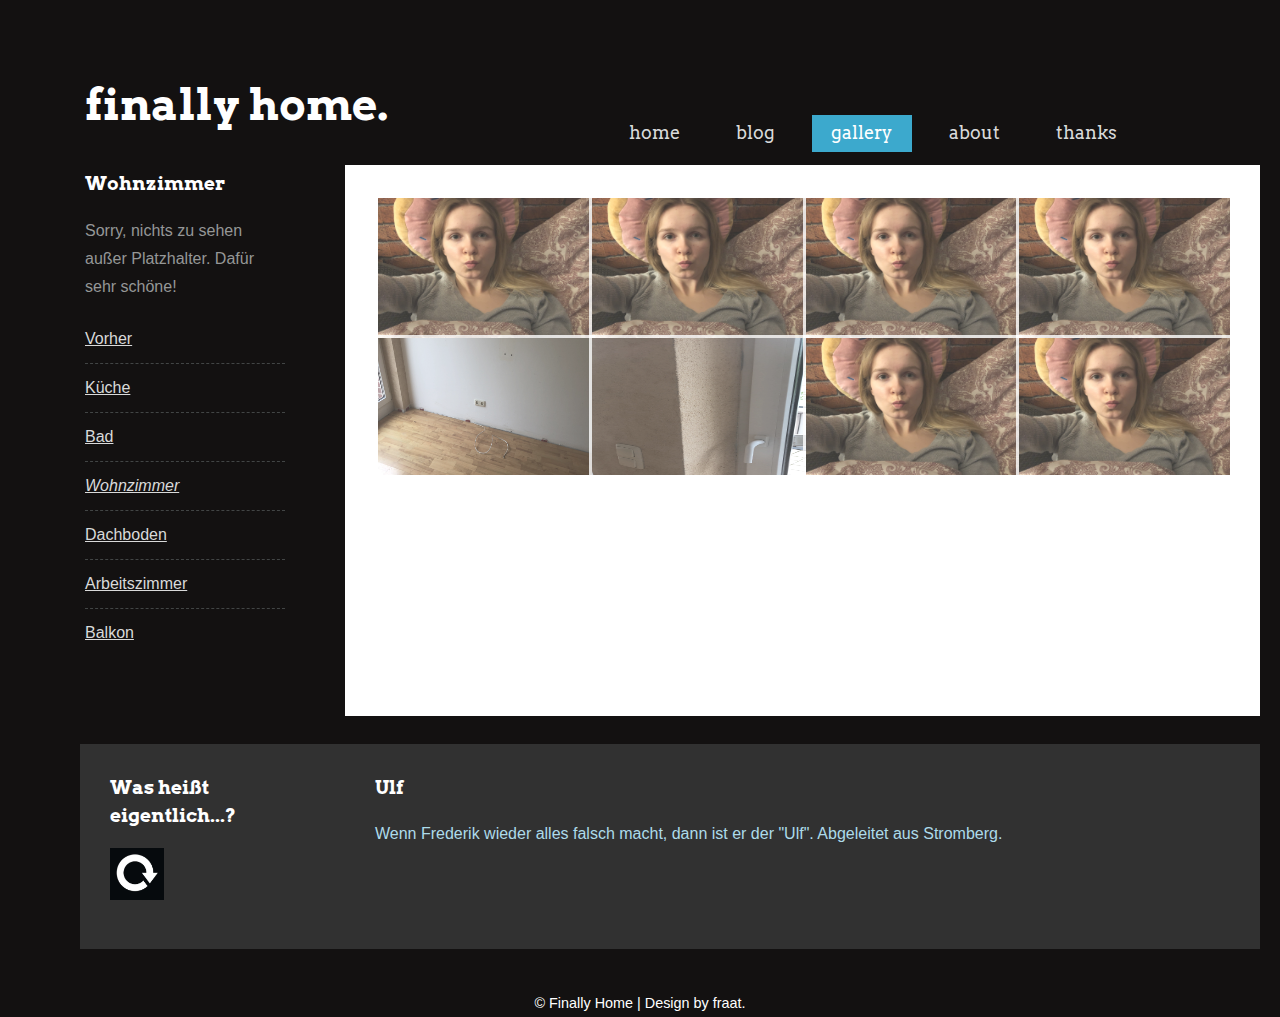
<file: gallerylivingroom.html>
<!DOCTYPE html PUBLIC "-//W3C//DTD XHTML 1.0 Strict//EN"
    "http://www.w3.org/TR/xhtml1/DTD/xhtml1-strict.dtd">

<html xmlns="http://www.w3.org/1999/xhtml">
    <head>
        <meta name="keywords" content="" />
        <meta name="description" content="" />
        <meta http-equiv="content-type" content="text/html; charset=utf-8" />
		<title>finally home</title>
        <link href="http://fonts.googleapis.com/css?family=Arvo" rel="stylesheet" type="text/css" />
        <link href="style.css" rel="stylesheet" type="text/css" />
		<script src="function.js"></script>
    </head>
    <body>
		<div id="bg">
			<div id="outer">
				<div id="header">
					<div id="logo">
						<h1>
							<a href="./index.html">finally home.</a>
						</h1>
					</div>
					<div id="nav">
						<ul>
							<li class="first">
								<a href="./index.html">home</a>
							</li>
							<li>
								<a href="./blog.html">blog</a>
							</li>
							<li class="active">
								<a href="./gallery.html">gallery</a>
							</li>
							<li>
								<a href="./about.html">about</a>
							</li>
							<li class="last">
								<a href="./thanks.html">thanks</a>
							</li>
						</ul>
						<br class="clear" />
					</div>
				</div>
				<div id="main">
					<div id="sidebar">
						<h3>
							Wohnzimmer
						</h3>
						<p>
							Sorry, nichts zu sehen außer Platzhalter. Dafür sehr schöne!
						</p>
						<ul class="linkedList">
							<li class="first">
								<a href="gallerybefore.html">Vorher</a>
							</li>
							<li>
								<a href="gallerykitchen.html">Küche</a>
							</li>
							<li>
								<a href="galleryrestroom.html">Bad</a>
							</li>
							<li class="active">
								<a href="gallerylivingroom.html">Wohnzimmer</a>
							</li>
							<li>
								<a href="galleryrooftop.html">Dachboden</a>
							</li>
							<li>
								<a href="galleryhomeoffice.html">Arbeitszimmer</a>
							</li>
							<li class="last">
								<a href="gallerybalcony.html">Balkon</a>
							</li>
						</ul>
					</div>
					<div id="content">
						<div id="box1"> 
							<!-- The grid: four columns -->
							<div class="row">
								<div class="column">
								<img src="./images/Antonia.jpg" alt="Nature" onclick="myFunction(this);">
								</div>
								<div class="column">
								<img src="./images/Antonia.jpg" alt="Snow" onclick="myFunction(this);">
								</div>
								<div class="column">
								<img src="./images/Antonia.jpg" alt="Mountains" onclick="myFunction(this);">
								</div>
								<div class="column">
								<img src="./images/Antonia.jpg" alt="Lights" onclick="myFunction(this);">
								</div>
							</div>
							
							<!-- The expanding image container -->
							<div class="container">
								<!-- Close the image -->
								<span onclick="this.parentElement.style.display='none'" class="closebtn">&times;</span>
							
								<!-- Expanded image -->
								<img id="expandedImg" style="width:100%">
							
								<!-- Image text -->
								<div id="imgtext"></div>
							</div>

							<div class="row">
								<div class="column">
								<img src="./images/LivingRoomElect.JPG" alt="Nature" onclick="myFunction(this);">
								</div>
								<div class="column">
								<img src="./images/BalconyDoor.JPG" alt="Snow" onclick="myFunction(this);">
								</div>
								<div class="column">
								<img src="./images/Antonia.jpg" alt="Mountains" onclick="myFunction(this);">
								</div>
								<div class="column">
								<img src="./images/Antonia.jpg" alt="Lights" onclick="myFunction(this);">
								</div>
							</div>
						</div>
						<br class="clear" />
					</div>
					<br class="clear" />
				</div>
				<div id="footer">
					<div id="footerSidebar">
						<h3>
							Was heißt eigentlich...?
						</h3>
						<ul class="linkedList">
							<li class="first">
								<a onClick="window.location.reload()"><img src="./images/Refresh.png" title="Neuen Begriff laden" width="30%"></a>
							</li>
						</ul>
					</div>
					<div id="footerContent">
						<div id="fact1">
							<h3>
								Engelbert
							</h3>
							<p>
								Frederik oder im Kontext auch Antonia. Meistens aber Frederik. Frederik ist ein Engelbert, oder auch kurz - Bert.
							</p>
						</div>
						<div id="fact2">
							<h3>
								Engelberta
							</h3>
							<p>
								Antonia ist eine Engelberta. Kurzform ist Berta.
							</p>
						</div>
						<div id="fact3">
							<h3>
								Mäuseglück
							</h3>
							<p>
								...ist wenn Antonia und Frederik glücklich sind. Denn wir sind Mäuse. Frederik ist dabei aber sehr männlich, natürlich.
							</p>
						</div>
						<div id="fact4">
							<h3>
								Ulf
							</h3>
							<p>
								Wenn Frederik wieder alles falsch macht, dann ist er der "Ulf". Abgeleitet aus Stromberg.
							</p>
						</div>
						<div id="fact5">
							<h3>
								Fressbert.
							</h3>
							<p>
								Ein hungriger Bert aka. ein hungriger Frederik. Antonias Lieblingsbert.
							</p>
						</div>
						<div id="fact6">
							<h3>
								Mäuselinchen
							</h3>
							<p>
								Wenn Antonia wieder besonders eine Maus ist.
							</p>
						</div>
						<div id="fact7">
							<h3>
								Speck
							</h3>
							<p>
								Oft auch Speckbert genannt, verwandt mit dem Fressbert. Ein Frederik, der immer dicker wird. Also im Grunde einfach ein Frederik...
							</p>
						</div>
						<div id="fact8">
							<h3>
								Mäuserich
							</h3>
							<p>
								Frederich, wenn er eine Maus ist. Eine sehr männliche Maus natürlich.
							</p>
						</div>
						<div id="fact9">
							<h3>
								Den Endboss legen
							</h3>
							<p>
								Erfolgreich auf Klo gehen...
							</p>
						</div>
						<div id="fact10">
							<h3>
								Halbelf
							</h3>
							<p>
								Uhrzeit oder Fantasycharakter...wir wissen es oft selbst nicht.
							</p>
						</div>
					</div>
					<br class="clear" />
				</div>
			</div>
			<div id="copyright">
				&copy; Finally Home | Design by fraat.
			</div>
		</div>
    </body>
</html>
</file>
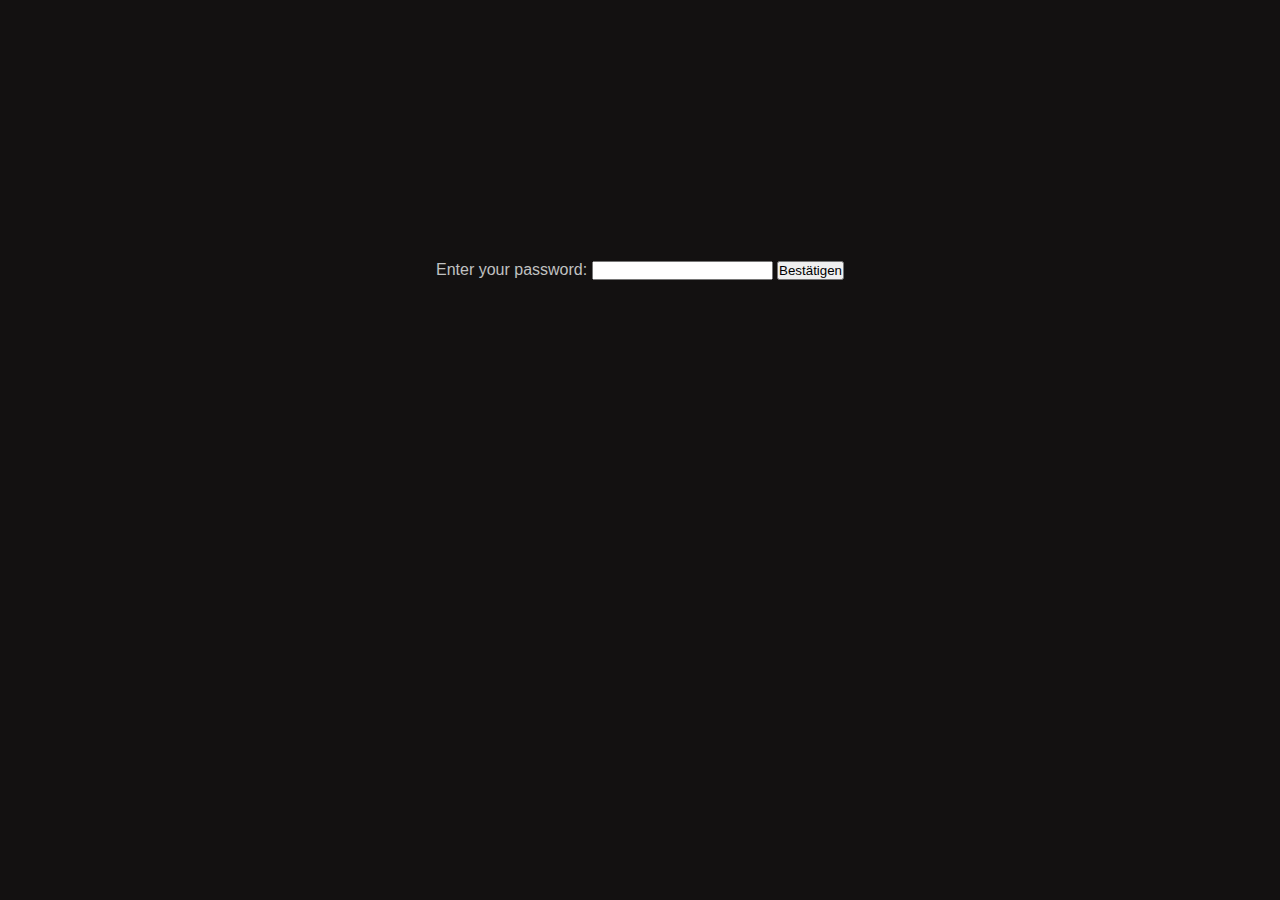
<file: login.html>
<!DOCTYPE html>
<html>
<head>
    <meta name="keywords" content="" />
    <meta name="description" content="" />
    <meta http-equiv="content-type" content="text/html; charset=utf-8" />
    <title>Login page</title>
    <link href="style.css" rel="stylesheet" type="text/css" />
    <script src="function.js"></script>
</head>
<body>
    <div id="parentlogin">
        <form id="login">
            <label for="pswd">Enter your password: </label>
            <input type="password" id="pswd">
            <input type="button" value="Bestätigen" onclick="checkPswd();" />
        </form>
    </div>
</body>
</file>
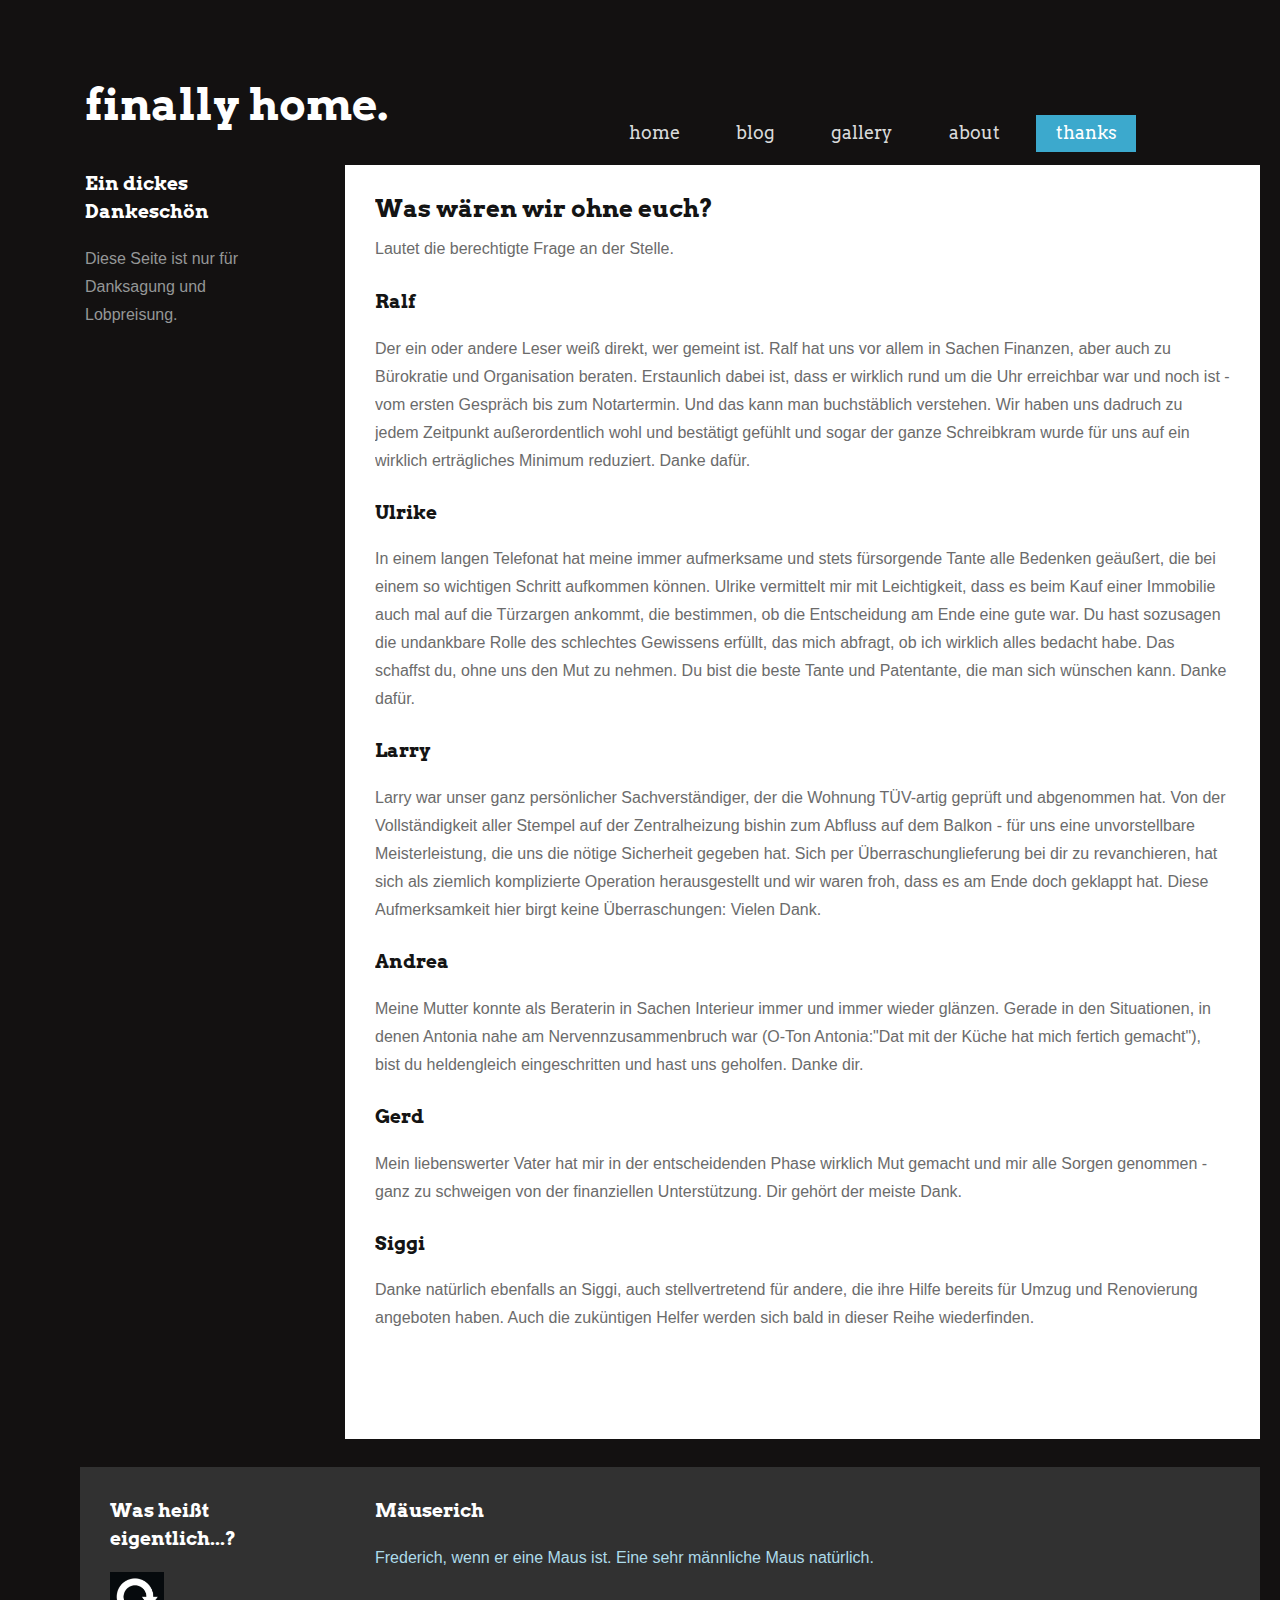
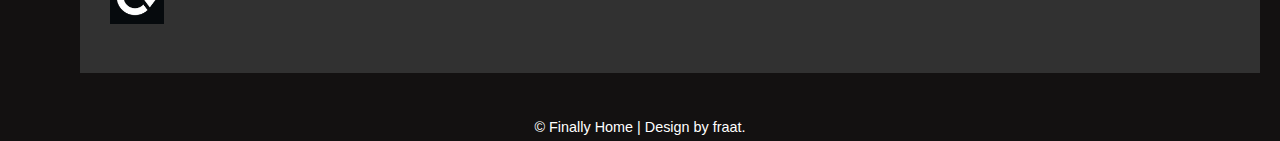
<file: thanks.html>
<!DOCTYPE html PUBLIC "-//W3C//DTD XHTML 1.0 Strict//EN"
    "http://www.w3.org/TR/xhtml1/DTD/xhtml1-strict.dtd">
<!--
	Name       : Engelbert
	Version    : 1.0
-->
<html xmlns="http://www.w3.org/1999/xhtml">
    <head>
        <meta name="keywords" content="" />
        <meta name="description" content="" />
        <meta http-equiv="content-type" content="text/html; charset=utf-8" />
		<title>mäusedank</title>
        <link href="http://fonts.googleapis.com/css?family=Arvo" rel="stylesheet" type="text/css" />
        <link href="style.css" rel="stylesheet" type="text/css" />
		<script src="function.js"></script>
    </head>
    <body>
		<div id="bg">
			<div id="outer">
				<div id="header">
					<div id="logo">
						<h1>
							<a href="./index.html">finally home.</a>
						</h1>
					</div>
					<div id="nav">
						<ul>
							<li class="first">
								<a href="./index.html">home</a>
							</li>
							<li>
								<a href="./blog.html">blog</a>
							</li>
							<li>
								<a href="./gallery.html">gallery</a>
							</li>
							<li>
								<a href="./about.html">about</a>
							</li>
							<li class="last active">
								<a href="./thanks.html">thanks</a>
							</li>
						</ul>
						<br class="clear" />
					</div>
				</div>
				<div id="main">
					<div id="sidebar">
						<h3>
							Ein dickes Dankeschön
						</h3>
						<p>
							Diese Seite ist nur für Danksagung und Lobpreisung. <!--Ulrike hinterfragt Zargen an der Tür-->
						</p>
					</div>
					<div id="content">
						<div id="box1">
							<h2>
								Was wären wir ohne euch?
							</h2>
							<p>
								Lautet die berechtigte Frage an der Stelle.
							</p>
						</div>
						<div id="box2">
							<h3>
								Ralf
							</h3>
							<p>
								Der ein oder andere Leser weiß direkt, wer gemeint ist. Ralf hat uns vor allem in Sachen Finanzen, aber auch zu Bürokratie und Organisation beraten. Erstaunlich dabei ist, dass er wirklich rund um die Uhr erreichbar war und noch ist - vom ersten Gespräch bis zum Notartermin.
								Und das kann man buchstäblich verstehen. Wir haben uns dadruch zu jedem Zeitpunkt außerordentlich wohl und bestätigt gefühlt und sogar der ganze Schreibkram wurde für uns auf ein wirklich erträgliches Minimum reduziert. Danke dafür.
							</p>

							<h3>
								Ulrike
							</h3>		
							<p>
								In einem langen Telefonat hat meine immer aufmerksame und stets fürsorgende Tante alle Bedenken geäußert, die bei einem so wichtigen Schritt aufkommen können. Ulrike vermittelt mir mit Leichtigkeit, dass es beim Kauf einer Immobilie auch mal auf die Türzargen ankommt, die bestimmen, ob die Entscheidung am Ende eine gute war.
								Du hast sozusagen die undankbare Rolle des schlechtes Gewissens erfüllt, das mich abfragt, ob ich wirklich alles bedacht habe. Das schaffst du, ohne uns den Mut zu nehmen. Du bist die beste Tante und Patentante, die man sich wünschen kann. Danke dafür.
							</p>

							<h3>
								Larry
							</h3>
							<p>
								Larry war unser ganz persönlicher Sachverständiger, der die Wohnung TÜV-artig geprüft und abgenommen hat. Von der Vollständigkeit aller Stempel auf der Zentralheizung bishin zum Abfluss auf dem Balkon - für uns eine unvorstellbare Meisterleistung, die uns die nötige Sicherheit gegeben hat. 
								Sich per Überraschunglieferung bei dir zu revanchieren, hat sich als ziemlich komplizierte Operation herausgestellt und wir waren froh, dass es am Ende doch geklappt hat. Diese Aufmerksamkeit hier birgt keine Überraschungen: Vielen Dank.
							</p>

							<h3>
								Andrea	
							</h3>
							<p>
								Meine Mutter konnte als Beraterin in Sachen Interieur immer und immer wieder glänzen. Gerade in den Situationen, in denen Antonia nahe am Nervennzusammenbruch war (O-Ton Antonia:"Dat mit der Küche hat mich fertich gemacht"), bist du heldengleich eingeschritten und hast uns geholfen.
								Danke dir.
							</p>

							<h3>
								Gerd	
							</h3>
							<p>
								Mein liebenswerter Vater hat mir in der entscheidenden Phase wirklich Mut gemacht und mir alle Sorgen genommen - ganz zu schweigen von der finanziellen Unterstützung. Dir gehört der meiste Dank.
							</p>

							<h3>
								Siggi
							</h3>
							<p>
								Danke natürlich ebenfalls an Siggi, auch stellvertretend für andere, die ihre Hilfe bereits für Umzug und Renovierung angeboten haben. Auch die zuküntigen Helfer werden sich bald in dieser Reihe wiederfinden.
							</p>
							
						</div>
						<br class="clear" />
					</div>
					<br class="clear" />
				</div>
				<div id="footer">
					<div id="footerSidebar">
						<h3>
							Was heißt eigentlich...?
						</h3>
						<ul class="linkedList">
							<li class="first">
								<a onClick="window.location.reload()"><img src="./images/Refresh.png" title="Neuen Begriff laden" width="30%"></a>
							</li>
						</ul>
					</div>
					<div id="footerContent">
						<div id="fact1">
							<h3>
								Engelbert
							</h3>
							<p>
								Frederik oder im Kontext auch Antonia. Meistens aber Frederik. Frederik ist ein Engelbert, oder auch kurz - Bert.
							</p>
						</div>
						<div id="fact2">
							<h3>
								Engelberta
							</h3>
							<p>
								Antonia ist eine Engelberta. Kurzform ist Berta.
							</p>
						</div>
						<div id="fact3">
							<h3>
								Mäuseglück
							</h3>
							<p>
								...ist wenn Antonia und Frederik glücklich sind. Denn wir sind Mäuse. Frederik ist dabei aber sehr männlich, natürlich.
							</p>
						</div>
						<div id="fact4">
							<h3>
								Ulf
							</h3>
							<p>
								Wenn Frederik wieder alles falsch macht, dann ist er der "Ulf". Abgeleitet aus Stromberg.
							</p>
						</div>
						<div id="fact5">
							<h3>
								Fressbert.
							</h3>
							<p>
								Ein hungriger Bert aka. ein hungriger Frederik. Antonias Lieblingsbert.
							</p>
						</div>
						<div id="fact6">
							<h3>
								Mäuselinchen
							</h3>
							<p>
								Wenn Antonia wieder besonders eine Maus ist.
							</p>
						</div>
						<div id="fact7">
							<h3>
								Speck
							</h3>
							<p>
								Oft auch Speckbert genannt, verwandt mit dem Fressbert. Ein Frederik, der immer dicker wird. Also im Grunde einfach ein Frederik...
							</p>
						</div>
						<div id="fact8">
							<h3>
								Mäuserich
							</h3>
							<p>
								Frederich, wenn er eine Maus ist. Eine sehr männliche Maus natürlich.
							</p>
						</div>
						<div id="fact9">
							<h3>
								Den Endboss legen
							</h3>
							<p>
								Erfolgreich auf Klo gehen...
							</p>
						</div>
						<div id="fact10">
							<h3>
								Halbelf
							</h3>
							<p>
								Uhrzeit oder Fantasycharakter...wir wissen es oft selbst nicht.
							</p>
						</div>
					</div>
					<br class="clear" />
				</div>
			</div>
			<div id="copyright">
				&copy; Finally Home | Design by fraat.
			</div>
		</div>
    </body>
</html>
</file>
<file: style.css>
/*

	Design by TEMPLATED
	http://templated.co
	Released for free under the Creative Commons Attribution License

	Name       : Eponymous
	Version    : 1.0
	Released   : 20130222
	
*/

@import url('https://fonts.googleapis.com/css?family=Arvo');


* {
	margin: 0;
	padding: 0;
}

a {
	color: #d43535;
	text-decoration: underline;
}

a:hover {
	text-decoration: none;
}

body {
	font-size: 12pt;
	line-height: 1.75em;
	font-family: Arial, sans-serif;
	background:#131111;
	color: #c0c1c1;
}

br.clear {
	clear: both;
}

h2 {
	margin-bottom: 0.5em;
	font-family: Arvo, serif;
	color: #ffffff;
}

h3,h4 {
	margin-bottom: 1em;
	font-family: Arvo, serif;
	color: #ffffff;
}
sub {
	font-family: Arvo, serif;
	color: grey;
	font-size: 10pt;
}

img.left {
	float: left;
	margin: 5px 20px 20px 0;
	max-width: 30%;
}

img.top {
	margin: 5px 0 20px 0;
}

p {
	margin-bottom: 1.5em;
}

ul {
	margin-bottom: 1.5em;
}

.imageList {
	list-style: none;
}

.imageList li {
	clear: both;
}
	
#bg {
	/*background: url('images/shadow.png') top left repeat-x;*/
	padding: 25px 80px 0;
}

#banner {
	justify-content: center;
	padding: 30px;
	height: 104px;
	width: 855px;
	margin: 0px 0 0 265px;
	background: #ffffff;
	/*background-position: center;*/
	/*left: 160px;*/
}

#box1 {
	margin: 0px 0 25px 0;
	overflow: hidden;
}

#box1 p {

	margin: 0 0 0 0;
}
#box2 {
	margin: 0px 0 25px 0;
	overflow: hidden;
	border-image-width: auto;
}

#content {
	width: 855px;
	margin: 0px 0 0 265px;
	padding: 30px;
	background: #ffffff;
}


#copyright {
	margin: 40px 0 0 0;
	text-align: center;
	color: #ffffff;
	background-color: #131111;
	font-size: 0.9em;
}

#copyright a {
	color: #a50404;
}

#footer {
	position: relative;
	padding: 30px;
	width: 1120px;
	background: #313131;
	color: #addbea;
}

#footer a {
	color: #e2f2f8;
}

#footer h2, #footer h3, #footer h4 {
	color: #ffffff;
}

#footer ul {
	list-style: none;
	margin-bottom: 0;
}

#footer p {
	margin-bottom: 0;
}

#footer ul li {
	padding: 10px 0 10px 0;
	border-top: dashed 1px #6dbfda;
}

#footer ul li.first {
	padding-top: 0;
	border-top: 0;
}

#footerContent {
	width: 855px;
	margin: 0px 0 0 265px;
}

#footerSidebar {
	width: 180px;
	float: left;
}

#header {
	position: relative;
	padding-bottom: 30px;
	padding-left: 5px;
	height: 80px;
	width: 1120px;
}

#parentlogin {
	padding-top: 20%;
	display: table;
	width: 100%;
 }
 #login {
	display: table-cell;
	text-align: center;
	vertical-align: middle;
 }

#logo {
	position: relative;
	top: 30px;
	/*left: 30px;*/
	height: 80px;
	line-height: 100px;
}

#logo a {
	text-decoration: none;
	color: #ffffff;
}

#logo h1 {
	font-size: 2.75em;
	font-family: Arvo, serif;
}

#main {
	position: relative;
	padding: 0px;
	margin: 30px 0 0 0;
	width: 1180px;
	color: #6b6b6b;
}

#main a {
	color: #262626;
}


#main strong {
	color: #404040;
}

#main h2, #main h3, #main h4 {
	color: #141414;
}

#main ul {
	list-style: none;
}

#main ul li {
	padding: 10px 0 10px 0;
	border-top: dashed 1px #bfbfbf;
}

#main ul li.first {
	padding-top: 0;
	border-top: 0;
}

#mainimage {
	max-width: 100%;
}

#main ul li.active {
	color: #3CA9CD;
	font-style: italic;
}

#nav {
	position: absolute;
	right: 60px;
	height: 48px;
	top: 90px;
	font-family: Arvo, serif;
	font-size: 1.1em;
}

#nav ul {
	list-style: none;
}

#nav ul li {
	float: left;
	margin: 0 0.5em 0 0.5em;
	padding: 0.25em 1.1em 0.25em 1.1em;
}

#nav ul li.active {
	background: #3CA9CD;
}

#nav li a {
	text-decoration: none;
	color: #d9dada;
}

#nav ul li.active a {
	color: #ffffff;
}
	
#outer {
	position: relative;
	width: 1180px;
	margin: auto;
}

#search input.button {
	margin-left: 1em;
	border: 0px;
	color: #ffffff;
	background: #d43535;
	padding: 6px;
}

#search input.text {
	border: dashed 1px #ffffff;
	padding: 5px;
}

#sidebar {
	width: 200px;
	float: left;
	padding: 5px;
	color: #959797;
}

#sidebar a {
	color: #d9dada;
}

#sidebar h2, #sidebar h3, #sidebar h4 {
	color: #ffffff;
}

#sidebar ul {
	list-style: none;
}

#sidebar ul li {
	padding: 10px 0 10px 0;
	border-top: dashed 1px #424545;
}

#sidebar ul li.first {
	padding-top: 0;
	border-top: 0;
}

/* The grid: Four equal columns that floats next to each other */
  .column {
	float:left;
	width: 25%;
	height: 140px;	
  }
  
  /* Style the images inside the grid */
  .column img {
	opacity: 0.8;
	cursor: pointer;
	width: 100%; 
	border: #ffffff solid;
  }

  .row img {
	height: 100%;  
  }
  
  .column img:hover {
	opacity: 1;
  }

  /* Clear floats after the columns */
  .row:after {
	content: "";
	display: table;
	clear: both;
  }
  
  /* The expanding image container (positioning is needed to position the close button and the text) */
  .container {
	position: relative;
	display: none;
	top: 7px;
	border-left: #ffffff solid;
  }
  
  /* Expanding image text */
  #imgtext {
	position: absolute;
	bottom: 3px;
	left: 15px;
	color: white;
	font-size: 20px;
  }
  
  /* Closable button inside the image */
  .closebtn {
	position: absolute;
	top: 10px;
	right: 15px;
	color: white;
	font-size: 35px;
	cursor: pointer;
  }
</file>
